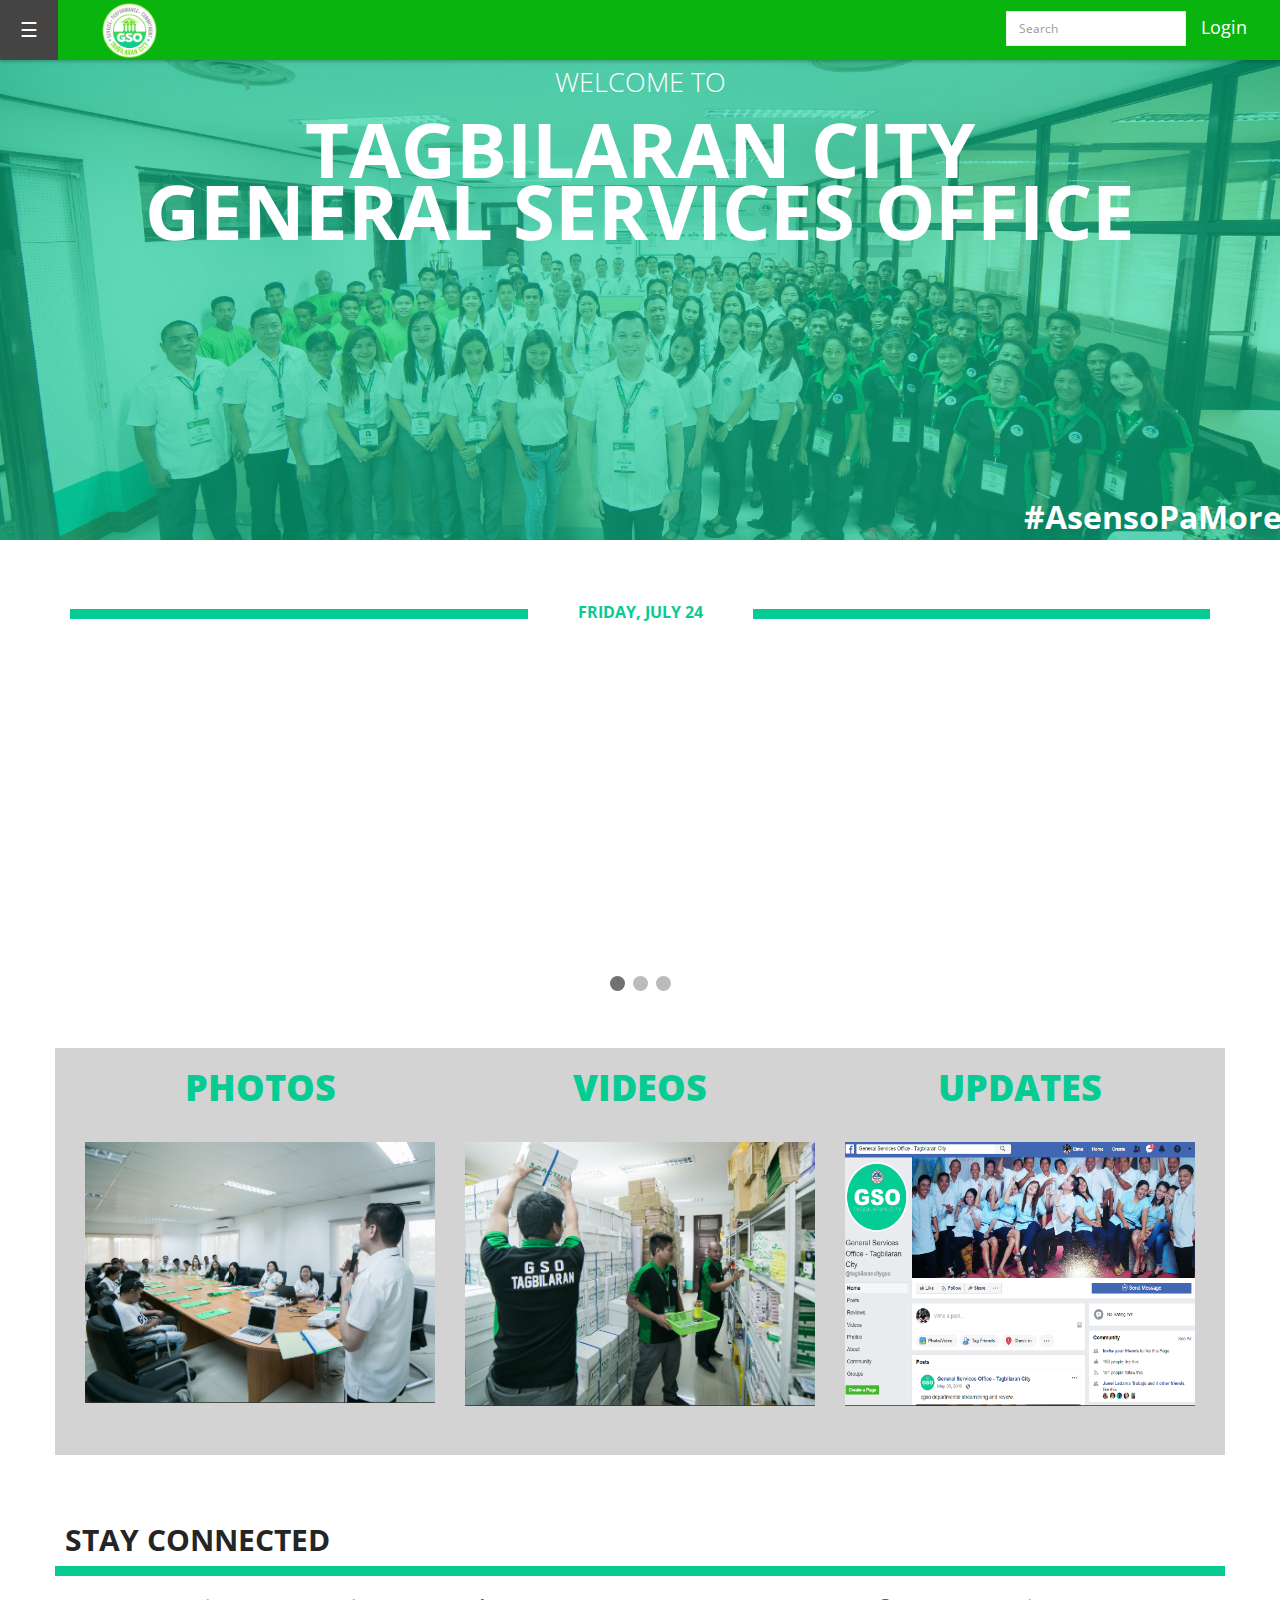
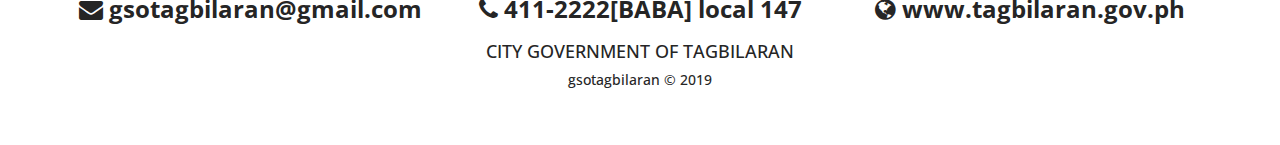
<file: gso-tagbilaran v-1.2/index.html>
<!DOCTYPE html>
<!--[if lt IE 7]>      <html lang="en" class="no-js lt-ie9 lt-ie8 lt-ie7"> <![endif]-->
<!--[if IE 7]>         <html lang="en" class="no-js lt-ie9 lt-ie8"> <![endif]-->
<!--[if IE 8]>         <html lang="en" class="no-js lt-ie9"> <![endif]-->
<!--[if gt IE 8]><!--> <html lang="en" class="no-js"> <!--<![endif]-->
<head>
	<!--Favicon-->
    <link rel="apple-touch-icon" sizes="57x57" href="icon/apple-icon-57x57.png">
	<link rel="apple-touch-icon" sizes="60x60" href="icon/apple-icon-60x60.png">
	<link rel="apple-touch-icon" sizes="72x72" href="icon/apple-icon-72x72.png">
	<link rel="apple-touch-icon" sizes="76x76" href="icon/apple-icon-76x76.png">
	<link rel="apple-touch-icon" sizes="114x114" href="icon/apple-icon-114x114.png">
	<link rel="apple-touch-icon" sizes="120x120" href="icon/apple-icon-120x120.png">
	<link rel="apple-touch-icon" sizes="144x144" href="icon/apple-icon-144x144.png">
	<link rel="apple-touch-icon" sizes="152x152" href="icon/apple-icon-152x152.png">
	<link rel="apple-touch-icon" sizes="180x180" href="icon/apple-icon-180x180.png">
	<link rel="icon" type="image/png" sizes="192x192"  href="icon/android-icon-192x192.png">
	<link rel="icon" type="image/png" sizes="32x32" href="icon/favicon-32x32.png">
	<link rel="icon" type="image/png" sizes="96x96" href="icon/favicon-96x96.png">
	<link rel="icon" type="image/png" sizes="16x16" href="icon/favicon-16x16.png">
	<link rel="manifest" href="icon/manifest.json">
	<meta name="msapplication-TileColor" content="#ffffff">
	<meta name="msapplication-TileImage" content="/ms-icon-144x144.png">
	<meta name="theme-color" content="#ffffff">
	<!--Favicon-->
	<!-- meta character set -->
    <meta charset="utf-8">
	<!-- Always force latest IE rendering engine or request Chrome Frame -->
    <meta http-equiv="X-UA-Compatible" content="IE=edge,chrome=1">
    <title>GSO</title>		
	<!-- Meta Description -->
    <meta name="description" content="Blue One Page Creative HTML5 Template">
    <meta name="keywords" content="one page, single page, onepage, responsive, parallax, creative, business, html5, css3, css3 animation">
    <meta name="author" content="Muhammad Morshed">
	<!-- Mobile Specific Meta -->
    <meta name="viewport" content="width=device-width, initial-scale=1">
	<!-- CSS
	================================================== -->
	<link rel="shortcut icon" href="img/icons/gso.ico">
	<link href='http://fonts.googleapis.com/css?family=Open+Sans:400,300,700' rel='stylesheet' type='text/css'>
	<!-- Fontawesome Icon font -->
    <link rel="stylesheet" href="css/font-awesome.min.css">
	<!-- bootstrap.min -->
    <link rel="stylesheet" href="css/jquery.fancybox.css">
	<!-- bootstrap.min -->
    <link rel="stylesheet" href="css/bootstrap.min.css">
	<!-- bootstrap.min -->
    <link rel="stylesheet" href="css/owl.carousel.css">
	<!-- bootstrap.min -->
    <link rel="stylesheet" href="css/slit-slider.css">
	<!-- bootstrap.min -->
    <link rel="stylesheet" href="css/animate.css">
	<!-- Main Stylesheet -->
    <link rel="stylesheet" href="css/main.css">
	<!-- Modernizer Script for old Browsers -->
	<script src="js/modernizr-2.6.2.min.js"></script>

	<style>
		.loader {
				position: fixed;
				left: 0px;
				top: 0px;
				width: 100%;
				height: 100%;
				z-index: 9999;
				background-color: white;
				background: url('img/alt_preloader.gif') 50% 50% no-repeat rgb(249,249,249);
			}
		.loader img{
			position: relative;
			left: 40%;
			top: 40%;
		}

		* {box-sizing:border-box}

		/* Slideshow container */
		.slideshow-container {
		max-width: 1000px;
		position: relative;
		margin: auto;
		}

		/* Hide the images by default */
		.mySlides {
		display: none;
		}

		/* Next & previous buttons */
		.prev, .next {
		cursor: pointer;
		position: absolute;
		top: 50%;
		width: auto;
		margin-top: -22px;
		padding: 16px;
		color: white;
		font-weight: bold;
		font-size: 18px;
		transition: 5s ease;
		border-radius: 0 3px 3px 0;
		user-select: none;
		}

		/* Position the "next button" to the right */
		.next {
		right: 0;
		border-radius: 3px 0 0 3px;
		}

		/* On hover, add a black background color with a little bit see-through */
		.prev:hover, .next:hover {
		background-color: rgba(0,0,0,0.8);
		}

		/* Caption text */
		.text {
		color: #f2f2f2;
		font-size: 15px;
		padding: 8px 12px;
		position: absolute;
		bottom: 8px;
		width: 100%;
		text-align: center;
		}

		/* Number text (1/3 etc) */
		.numbertext {
		color: #f2f2f2;
		font-size: 12px;
		padding: 8px 12px;
		position: absolute;
		top: 0;
		}

		/* The dots/bullets/indicators */
		.dot {
		cursor: pointer;
		height: 15px;
		width: 15px;
		margin: 0 2px;
		background-color: #bbb;
		border-radius: 50%;
		display: inline-block;
		transition: background-color 0.6s ease;
		}

		.active, .dot:hover {
		background-color: #717171;
		}

		/* Fading animation */
		.fade {
		-webkit-animation-name: fade;
		-webkit-animation-duration: 7s;
		animation-name: fade;
		animation-duration: 7s;
		}

		@-webkit-keyframes fade {
		from {opacity: .4} 
		to {opacity: 1}
		}

		@keyframes fade {
		from {opacity: .4} 
		to {opacity: 1}
		}
	</style>

</head>
<body id="body">
	<div class="logo-holder">	
		<header id="navigation" class="navbar-inverse navbar-fixed-top add-header-width">
			<div id="mySidepanelgso" class="sidepanelgso">
				<div id="glogo" style="position: absolute; top: 1%; left: 10%;">
					<img src="img/gso_logo.png" height="55" width="55">
				</div>
			  	<a href="javascript:void(0)" class="closebtn" onclick="closeNav()">×</a>
				<a href="index.html" class="toggle-menu-bg">HOME</a>
				<a href="https://tagbilaran.gov.ph/mission-vision/" class="toggle-menu-bg">TAGBILARAN CITY MISSION, VISION, GOALS</a>
			  	<a href="organizational.html" class="toggle-menu-bg">ORGANIZATIONAL CHART</a>
			  	<a href="http://gsotagbilaran.com/login#/" class="toggle-menu-bg">E-PROCUREMENT</a>
			  	<a href="divisions.html" class="toggle-menu-bg">CGSO DIVISIONS</a>
			  	<a href="https://tagbilaran.gov.ph/bid-bulletin/" class="toggle-menu-bg">BIDS AND AWARDS COMMITTEE</a>
			  	<a href="contact.html" class="toggle-menu-bg">CONTACTS</a>
			</div>
			<button class="openbtngso" onclick="openNav()">☰</button> 
			<button class="gso-login"><a href="http://gsotagbilaran.com/login#/" style="color:white">Login </a></button>
			<button class="gso-search">
				<input class="form-control form-control-sm mr-3 w-75" type="text" id="myInput"  placeholder="Search"
	    		aria-label="Search" class="glyphicon glyphicon-search">
	    	</button>
			<div class="glogo">
				<img src="img/gso_logo.png" height="55" width="55">
			</div>
       	</header>
	</div>
	<main class="site-content" role="main">
        <!-----------------------------------
        Home Slider
        ==================================== -->
		<section id="home-slider">
            <div id="slider"To hide the logo on page scroll class="sl-slider-wrapper">
				<div class="sl-slider">
					<div class="sl-slide" data-orientation="horizontal" data-slice1-rotation="-25" data-slice2-rotation="-25" data-slice1-scale="2" data-slice2-scale="2">
						<div class="bg-img bg-img-1"></div>
						<img src="img/slider/filter.png" class="greenfilter">
						<div class="slide-caption">
                            <div class="caption-content">
                            	<b class="welcome-color" style="font-weight: 1">WELCOME TO</b>
                                <b><h2 class="animated fadeInDown">TAGBILARAN CITY 
                                <br>GENERAL SERVICES OFFICE</b></h2>
                                <div class="asenso"><b class="respon">#AsensoPaMore</b></div></b>
                            </div>
                        </div>
					</div>
				</div>        
				<nav id="nav-dots" class="nav-dots visible-xs visible-sm hidden-md hidden-lg">
					<span class="nav-dot-current"></span>
					<span></span>
					<span></span>
				</nav>
			</div>
		</section>
		
        <!--
        End Home SliderEnd
        ==================================== -->
			<!-- Service section -->
		<section id="service">
			<div class="container">
				<div class="row">
					<div class="col-md-5 col-sm-6 col-xs-12 text-center wow animated zoomIn">
						<div class="time-bar"> </div>
					</div>
					<div class="col-md-2 col-sm-6 col-xs-12 text-center wow animated zoomIn" data-wow-delay="0.3s">
						<div class="time-center"> <b id="para1"></b> </div>
					</div>
					<div class="col-md-5 col-sm-6 col-xs-12 text-center wow animated zoomIn" data-wow-delay="0.3s">
						<div class="time-bar"> </div>
					</div>
				</div>
			</div>
		</section>

		<script>
			document.getElementById("para1").innerHTML = formatAMPM();
				function formatAMPM() {
					var d = new Date(),
						minutes = d.getMinutes().toString().length == 1 ? '0'+d.getMinutes() : d.getMinutes(),
						hours = d.getHours().toString().length == 1 ? '0'+d.getHours() : d.getHours(),
						ampm = d.getHours() >= 12 ? 'PM' : 'AM',
						months = ['JAN','FEB','MARCH','APRIL','MAY','JUNE','JULY','AUGUST','SEPT.','OCT.','NOV.','DEC.'],
						days = ['SUNDAY','MONDAY','TUESDAY','WEDNESDAY','THURSDAY','FRIDAY','SATURDAY'];
					return days[d.getDay()]+', '+months[d.getMonth()]+' '+d.getDate();
				}
		</script>

		<!-- Slideshow container -->
		<div class="slideshow-container">
			<!-- Full-width images with number and caption text -->
			<div class="mySlides fade">
			<!-- VISION -->
				<div class = "row">
					<div class = "col-md-4" style=" margin-left: 5%; margin-right: 2%; margin-top:5%;">
						<img src = "img/cgso_vision.png" height="100%" width="100%">
					</div>
					<div class="col-md-7 text-center" style="margin-top: 3%">
						<h2>"A highly professionalized and competent department with committed, empowered and results-oriented employees with optimized performance and productivity using highly advanced technology and upgraded systems in the Service of Tagbilaran."</h2>
					</div>
				</div>
				<!-- end of VISION -->
			</div>			
			<div class="mySlides fade">
			<!-- MISSION -->
				<div class = "row">
					<div class = "col-md-4" style="
								margin-left: 5%;
								margin-right: 2%;
								margin-top:5%;
								">
								<img src = "img/cgso_mission.png" height="100%" width="100%">
							</div>
							<div class="col-md-7 text-center" style="margin-top: 3%">
								<h2>"City General Services Office where service is our passion and performance is our commitment."</h2>
							</div>
						</div>
				<!-- end of MISSION -->
				</div>
			
				<div class="mySlides fade">
				<!-- GOALS -->
						<div class = "row">
							<div class = "col-md-4" style="
								margin-left: 5%;
								margin-right: 2%;
								margin-top:5%;
								">
								<img src = "img/cgso_goals.png" height="100%" width="100%">
							</div>
							<div class="col-md-7" style="margin-top: 3%">
								<h2>
									<ul>
									 	<li>Provision of quality administrative service</li>
									 	<li>Prompt and timely supply management and procurement support</li>
									 	<li> Efficient motor pool and transportation assistance</li>
									 	<li>Update property, inventory and asset management</li>
									</ul>
								</h2>
							</div>
						</div>
				<!-- end of GOALS -->
				</div>
			
				<!-- Next and previous buttons -->
				<a class="prev" onclick="plusSlides(-1)">&#10094;</a>
				<a class="next" onclick="plusSlides(1)">&#10095;</a>
			</div>
			<br>				
			<!-- The dots/circles -->
			<div style="text-align:center">
				<span class="dot" onclick="currentSlide(1)"></span> 
				<span class="dot" onclick="currentSlide(2)"></span> 
				<span class="dot" onclick="currentSlide(3)"></span> 
			</div>
			<!-- Slideshow end -->

			<!-- Photos, Videos, and Updates -->
			<div class="container text-center" style="background-color: lightgrey; margin-top: 4%;">
				<div class="row" style="margin-bottom: 4%">
					<dv class="col-md-12">
						<div class="col-md-4">
							<h1 style="color: #06CB93; font-weight: 900;">PHOTOS</h1><br>
							<div class="portfolio-item">
								<a href="albums.html">
									<img src="img/albums/conference3.jpg" class="img-fluid">
								</a>
								<figcaption class="mask">
									<h3>Photos</h3>
									<p>Capture the best CGSO memories to this album. </p>
								</figcaption>
							</div>
						</div>
						<div class="col-md-4">
							<h1 style="color: #06CB93; font-weight: 900;">VIDEOS</h1><br>
							<div class="portfolio-item">
								<a href="https://www.facebook.com/tagbilarancitygso/videos/273165286554316/">
									<img src="img/albums/stock-room2.jpg" class="img-fluid">
								</a>
								<figcaption class="mask">
									<h3>Videos</h3>
									<p>Stay tuned to our CGSO youtube channel for more video updates. </p>
								</figcaption>
							</div>
						</div>
						<div class="col-md-4">
							<h1 style="color: #06CB93; font-weight: 900;">UPDATES</h1><br>
							<div class="portfolio-item">
								<a href="https://www.facebook.com/citymediabureau/">
										<img src="img/albums/fb2.png" class="img-fluid2">
								</a>
								<figcaption class="mask">
									<h3>Updates</h3>
									<p>Please follow our CGSO Facebook page for more updates. </p>
								</figcaption>
							</div>
						</div>
					</div>
				</div>
			</div>
			<!-- End -->
			<br><br>
			<footer>
				<div class="container">
					<div class="row">
						<h2><b style="margin-left: 10px;">STAY CONNECTED</b></h2>
						<div class="activity-line"></div>
						<div class="col-md-4 text-center">
							<h3><i class="fa fa-envelope"></i> <strong>gsotagbilaran@gmail.com</strong></h3>
						</div>
						<div class="col-md-4 text-center">
							<h3><i class="fa fa-phone"></i> <strong>411-2222[BABA] local 147</strong></h3>
						</div>
						<div class="col-md-4 text-center">
							<h3><i class="fa fa-globe"></i> <strong>www.tagbilaran.gov.ph</strong></h3>
						</div>
					</div>
					<div class="row">
						<div class="col-md-12">
							<h4 style="text-align:center">CITY GOVERNMENT OF TAGBILARAN</h4>
							<h5 style="text-align:center">gsotagbilaran © 2019</h5>
						</div>
					</div>
				</div>
			</footer>
			<br><br>
			
		</main>
		
		<!-- Essential jQuery Plugins
		================================================== -->
		<!-- Main jQuery -->
        <script src="js/jquery-1.11.1.min.js"></script>
		<!-- Twitter Bootstrap -->
        <script src="js/bootstrap.min.js"></script>
		<!-- Single Page Nav -->
        <!-- <script src="js/jquery.singlePageNav.min.js"></script> -->
		<!-- jquery.fancybox.pack -->
        <script src="js/jquery.fancybox.pack.js"></script>
        <!-- jquery easing -->
        <script src="js/jquery.easing.min.js"></script>
        <!-- Fullscreen slider -->
        <script src="js/jquery.slitslider.js"></script>
        <script src="js/jquery.ba-cond.min.js"></script>
		<!-- onscroll animation -->
        <script src="js/wow.min.js"></script>
		<!-- Custom Functions -->
        <script src="js/main.js"></script>

		<script>
			//Preloader
			window.onload = function(){
			// loader on page load 
			$('.loader').fadeOut();
			}	
			function openNav() {
				document.getElementById("mySidepanelgso").style.width = "250px";
			}

			function closeNav() {
				 document.getElementById("mySidepanelgso").style.width = "0";
			}
			
			var slideIndex = 0;
			showSlides();

			function showSlides() {
			var i;
			var slides = document.getElementsByClassName("mySlides");
			var dots = document.getElementsByClassName("dot");
			for (i = 0; i < slides.length; i++) {
				slides[i].style.display = "none";  
			}
			slideIndex++;
			if (slideIndex > slides.length) {slideIndex = 1}    
			for (i = 0; i < dots.length; i++) {
				dots[i].className = dots[i].className.replace(" active", "");
			}
			slides[slideIndex-1].style.display = "block";  
			dots[slideIndex-1].className += " active";
			setTimeout(showSlides, 7000);
			}	


			//listener for enter key
			$("#myInput").focus(function() {
				$(this).data("hasfocus", true);
			});

			$("#myInput").blur(function() {
				$(this).data("hasfocus", false);
			});

			$(document.body).keyup(function(ev) {
				// 13 is ENTER
				if (ev.which === 13 && $("#myInput").data("hasfocus")) {
					findInPage(document.getElementById("myInput").value);
				}
			});			

			//function to find text in page
			var n = 0;
			function findInPage(str) {
				var txt, i, found;
				if (str == "") {
					return false; 
				}
				// Find next occurance of the given string on the page, wrap around to the
				// start of the page if necessary.
				if (window.find) {
					// Look for match starting at the current point. If not found, rewind
					// back to the first match.
					if (!window.find(str)) {
						while (window.find(str, false, true)) {
							n++;
						}
					} else {
						n++;
					}
					// If not found in either direction, give message.
					if (n == 0) {
						alert("Not found.");
					}
				} else if (window.document.body.createTextRange) {
					txt = window.document.body.createTextRange();
					// Find the nth match from the top of the page.
					found = true;
					i = 0;
					while (found === true && i <= n) {
						found = txt.findText(str);
						if (found) {
							txt.moveStart("character", 1);
							txt.moveEnd("textedit");
						}
						i += 1;
					}
					// If found, mark it and scroll it into view.
					if (found) {
						txt.moveStart("character", -1);
						txt.findText(str);
						txt.select();
						txt.scrollIntoView();
						n++;
					} else {
						// Otherwise, start over at the top of the page and find first match.
						if (n > 0) {
							n = 0;
							findInPage(str);
						}
						// Not found anywhere, give message. else
						alert("Not found.");
					}
				}
				return false;
			}

		</script>
    </body>
</html>
</file>
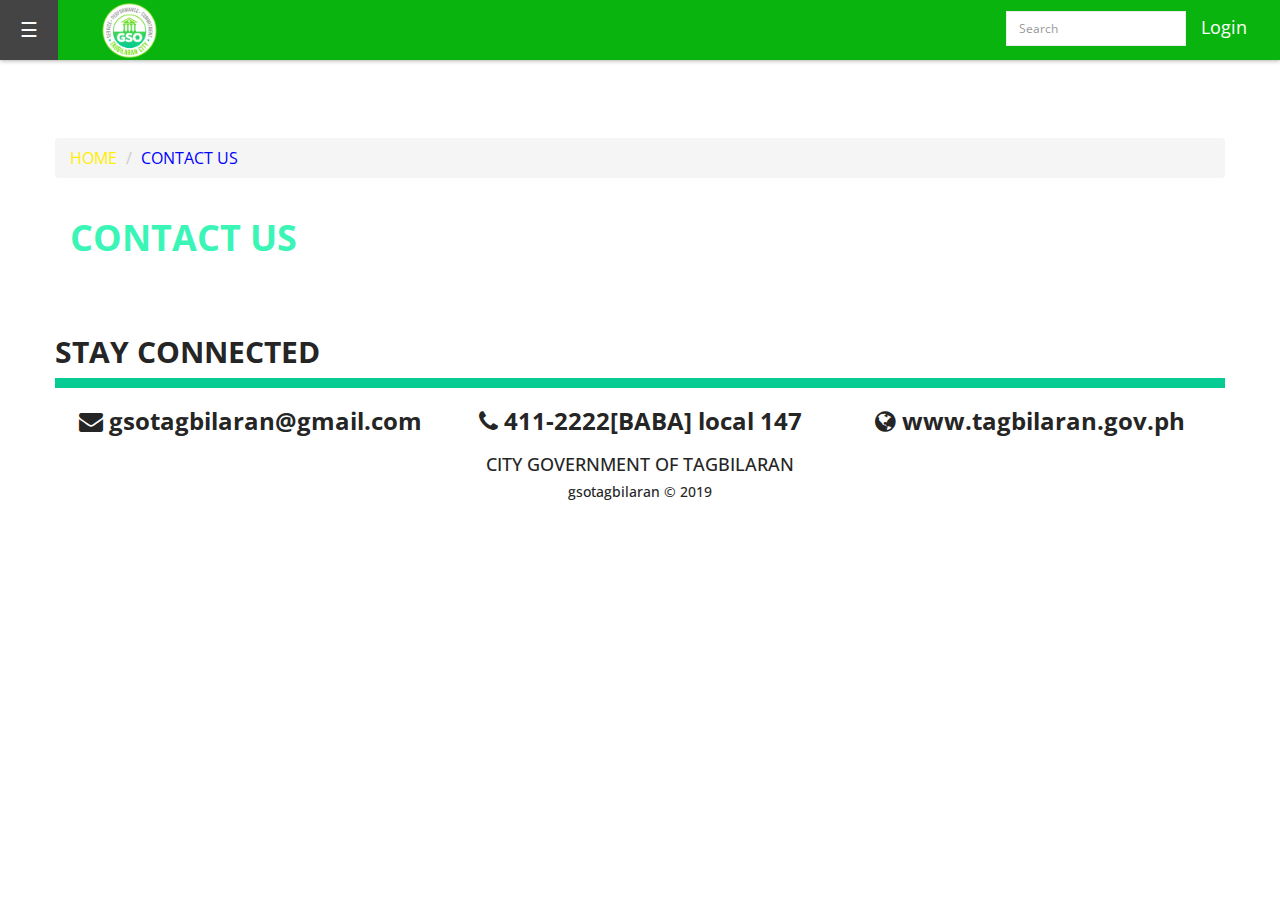
<file: gso-tagbilaran v-1.2/contact.html>
<!DOCTYPE html>
<!--[if lt IE 7]>      <html lang="en" class="no-js lt-ie9 lt-ie8 lt-ie7"> <![endif]-->
<!--[if IE 7]>         <html lang="en" class="no-js lt-ie9 lt-ie8"> <![endif]-->
<!--[if IE 8]>         <html lang="en" class="no-js lt-ie9"> <![endif]-->
<!--[if gt IE 8]><!--> <html lang="en" class="no-js"> <!--<![endif]-->
    <head>
    	<!--Favicon-->
	    <link rel="apple-touch-icon" sizes="57x57" href="icon/apple-icon-57x57.png">
		<link rel="apple-touch-icon" sizes="60x60" href="icon/apple-icon-60x60.png">
		<link rel="apple-touch-icon" sizes="72x72" href="icon/apple-icon-72x72.png">
		<link rel="apple-touch-icon" sizes="76x76" href="icon/apple-icon-76x76.png">
		<link rel="apple-touch-icon" sizes="114x114" href="icon/apple-icon-114x114.png">
		<link rel="apple-touch-icon" sizes="120x120" href="icon/apple-icon-120x120.png">
		<link rel="apple-touch-icon" sizes="144x144" href="icon/apple-icon-144x144.png">
		<link rel="apple-touch-icon" sizes="152x152" href="icon/apple-icon-152x152.png">
		<link rel="apple-touch-icon" sizes="180x180" href="icon/apple-icon-180x180.png">
		<link rel="icon" type="image/png" sizes="192x192"  href="icon/android-icon-192x192.png">
		<link rel="icon" type="image/png" sizes="32x32" href="icon/favicon-32x32.png">
		<link rel="icon" type="image/png" sizes="96x96" href="icon/favicon-96x96.png">
		<link rel="icon" type="image/png" sizes="16x16" href="icon/favicon-16x16.png">
		<link rel="manifest" href="icon/manifest.json">
		<meta name="msapplication-TileColor" content="#ffffff">
		<meta name="msapplication-TileImage" content="/ms-icon-144x144.png">
		<meta name="theme-color" content="#ffffff">
		<!--Favicon-->
    	<!-- meta character set -->
        <meta charset="utf-8">
		<!-- Always force latest IE rendering engine or request Chrome Frame -->
        <meta http-equiv="X-UA-Compatible" content="IE=edge,chrome=1">
        <title>GSO</title>		
		<!-- Meta Description -->
        <meta name="description" content="Blue One Page Creative HTML5 Template">
        <meta name="keywords" content="one page, single page, onepage, responsive, parallax, creative, business, html5, css3, css3 animation">
        <meta name="author" content="Muhammad Morshed">
		<!-- Mobile Specific Meta -->
        <meta name="viewport" content="width=device-width, initial-scale=1">
		<!-- CSS
		================================================== -->
		<link rel="shortcut icon" href="img/icons/gso.ico">
		<link href='http://fonts.googleapis.com/css?family=Open+Sans:400,300,700' rel='stylesheet' type='text/css'>
		<!-- Fontawesome Icon font -->
        <link rel="stylesheet" href="css/font-awesome.min.css">
		<!-- bootstrap.min -->
        <link rel="stylesheet" href="css/jquery.fancybox.css">
		<!-- bootstrap.min -->
        <link rel="stylesheet" href="css/bootstrap.min.css">
		<!-- bootstrap.min -->
        <link rel="stylesheet" href="css/owl.carousel.css">
		<!-- bootstrap.min -->
        <link rel="stylesheet" href="css/slit-slider.css">
		<!-- bootstrap.min -->
        <link rel="stylesheet" href="css/animate.css">
		<!-- Main Stylesheet -->
        <link rel="stylesheet" href="css/main.css">
		<!-- Modernizer Script for old Browsers -->
        <script src="js/modernizr-2.6.2.min.js"></script>

    </head>
	<body id="body">
	<div class="logo-holder">	
		<header id="navigation" class="navbar-inverse navbar-fixed-top add-header-width">
			<div id="mySidepanelgso" class="sidepanelgso">
				<div id="glogo" style="position: absolute; top: 1%; left: 10%;">
					<img src="img/gso_logo.png" height="55" width="55">
				</div>
			  	<a href="javascript:void(0)" class="closebtn" onclick="closeNav()">×</a>
				<a href="index.html" class="toggle-menu-bg">HOME</a>
				<a href="https://tagbilaran.gov.ph/mission-vision/" class="toggle-menu-bg">TAGBILARAN CITY MISSION, VISION, GOALS</a>
			  	<a href="organizational.html" class="toggle-menu-bg">ORGANIZATIONAL CHART</a>
			  	<a href="http://gsotagbilaran.com/login#/" class="toggle-menu-bg">E-PROCUREMENT</a>
			  	<a href="divisions.html" class="toggle-menu-bg">CGSO DIVISIONS</a>
			  	<a href="https://tagbilaran.gov.ph/bid-bulletin/" class="toggle-menu-bg">BIDS AND AWARDS COMMITTEE</a>
			  	<a href="contact.html" class="toggle-menu-bg">CONTACTS</a>
			</div>
			<button class="openbtngso" onclick="openNav()">☰</button> 
			<button class="gso-login"><a href="http://gsotagbilaran.com/login#/" style="color:white">Login </a></button>
			<button class="gso-search">
				<input class="form-control form-control-sm mr-3 w-75" type="text" id="myInput"  placeholder="Search"
	    		aria-label="Search" class="glyphicon glyphicon-search">
	    	</button>
			<div class="glogo">
				<img src="img/gso_logo.png" height="55" width="55">
			</div>
       	</header>
	</div>
		<main class="site-content" role="main">

			<!-- GSO section -->	
			<section id="GSO">
				<div class="container" style="margin-top: 7%">
					<br><br>
					<div class="row">
						<nav aria-label="breadcrumb">
							<ol class="breadcrumb">
								<li class="breadcrumb-item"><a href="index.html">HOME</a></li>
								<li class="breadcrumb-item active" aria-current="page"style="color:blue" >CONTACT US</li>
							</ol>
						</nav>
						<div class="col-md-12 col-sm-12 col-xs-12">
                            <h1 style="color:#3bf5b7"><strong>CONTACT US</strong></h1>
						</div>
					</div>
				</div>
			</section>
			<br/><br/>
			<footer>
				<div class="container">
					<div class="row">
						<h2><b>STAY CONNECTED</b></h2>
						<div class="activity-line"></div>
						<div class="col-md-4 text-center">
							<h3><i class="fa fa-envelope"></i> <strong>gsotagbilaran@gmail.com</strong></h3>
						</div>
						<div class="col-md-4 text-center">
							<h3><i class="fa fa-phone"></i> <strong>411-2222[BABA] local 147</strong></h3>
						</div>
						<div class="col-md-4 text-center">
							<h3><i class="fa fa-globe"></i> <strong>www.tagbilaran.gov.ph</strong></h3>
						</div>
					</div>
					<div class="row">
						<div class="col-md-12">
							<h4 style="text-align:center">CITY GOVERNMENT OF TAGBILARAN</h4>
							<h5 style="text-align:center">gsotagbilaran © 2019</h5>
						</div>
					</div>
				</div>
			</footer>
			<br><br>
		</main>
		
		<!-- Essential jQuery Plugins
		================================================== -->
		<!-- Main jQuery -->
        <script src="js/jquery-1.11.1.min.js"></script>
		<!-- Twitter Bootstrap -->
        <script src="js/bootstrap.min.js"></script>
		<!-- Single Page Nav -->
        <!-- <script src="js/jquery.singlePageNav.min.js"></script> -->
		<!-- jquery.fancybox.pack -->
        <script src="js/jquery.fancybox.pack.js"></script>
		<!-- Google Map API -->
		<script src="http://maps.google.com/maps/api/js?sensor=false"></script>
		<!-- Owl Carousel -->
        <script src="js/owl.carousel.min.js"></script>
        <!-- jquery easing -->
        <script src="js/jquery.easing.min.js"></script>
        <!-- Fullscreen slider -->
        <script src="js/jquery.slitslider.js"></script>
        <script src="js/jquery.ba-cond.min.js"></script>
		<!-- onscroll animation -->
        <script src="js/wow.min.js"></script>
		<!-- Custom Functions -->
        <script src="js/main.js"></script>

		<script>
			//Preloader
			window.onload = function(){
			// loader on page load 
			$('.loader').fadeOut();
			}	
			function openNav() {
				document.getElementById("mySidepanelgso").style.width = "250px";
			}

			function closeNav() {
				 document.getElementById("mySidepanelgso").style.width = "0";
			}
			
			var slideIndex = 0;
			showSlides();

			function showSlides() {
			var i;
			var slides = document.getElementsByClassName("mySlides");
			var dots = document.getElementsByClassName("dot");
			for (i = 0; i < slides.length; i++) {
				slides[i].style.display = "none";  
			}
			slideIndex++;
			if (slideIndex > slides.length) {slideIndex = 1}    
			for (i = 0; i < dots.length; i++) {
				dots[i].className = dots[i].className.replace(" active", "");
			}
			slides[slideIndex-1].style.display = "block";  
			dots[slideIndex-1].className += " active";
			setTimeout(showSlides, 2000);
			}	


			function myFunction() {
			    var input, filter, ul, li, a, i, txtValue;
			    input = document.getElementById("myInput");
			    filter = input.value.toUpperCase();
			    ul = document.getElementById("myUL");
			    li = ul.getElementsByTagName("li");
			    for (i = 0; i < li.length; i++) {
			        a = li[i].getElementsByTagName("a")[0];
			        txtValue = a.textContent || a.innerText;
			        if (txtValue.toUpperCase().indexOf(filter) > -1) {
			            li[i].style.display = "";
			        } else {
			            li[i].style.display = "none";
			        }
			    }
			}		
		</script>
    </body>
</html>
</file>
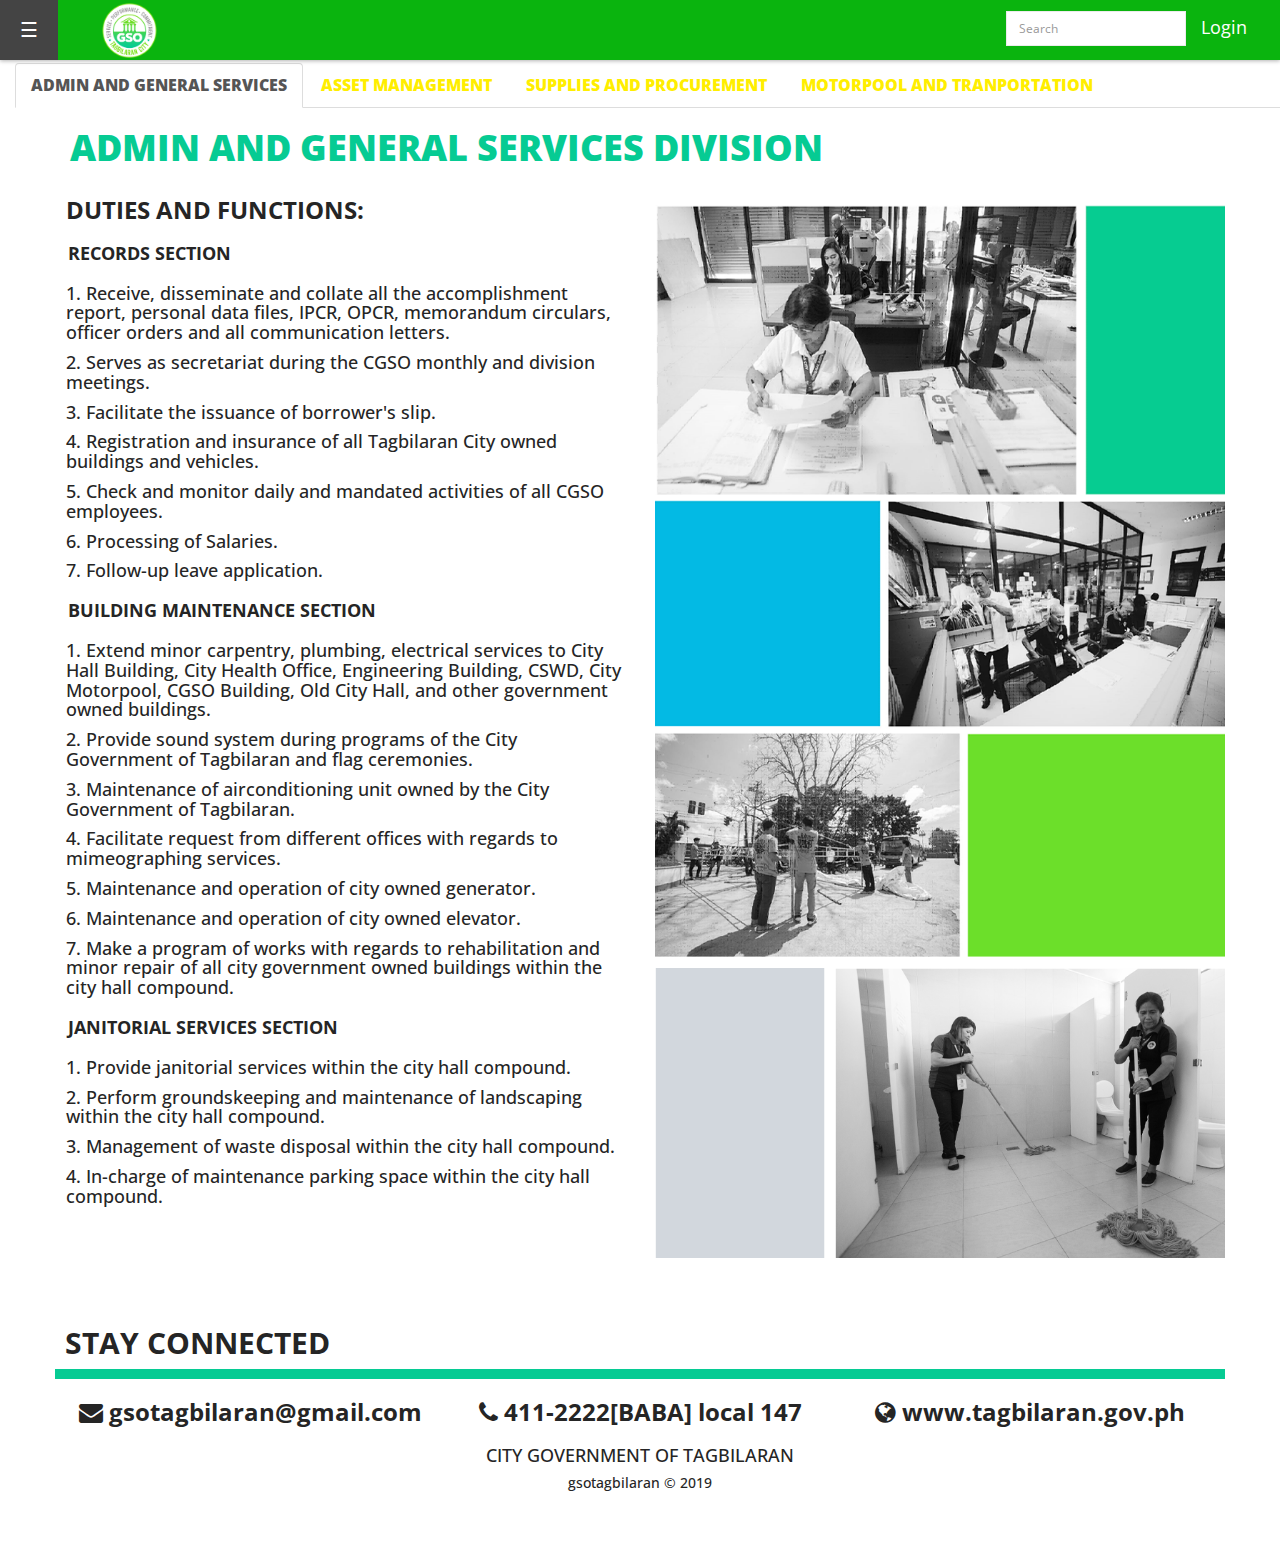
<file: gso-tagbilaran v-1.2/divisions.html>
<!DOCTYPE html>
<!--[if lt IE 7]>      <html lang="en" class="no-js lt-ie9 lt-ie8 lt-ie7"> <![endif]-->
<!--[if IE 7]>         <html lang="en" class="no-js lt-ie9 lt-ie8"> <![endif]-->
<!--[if IE 8]>         <html lang="en" class="no-js lt-ie9"> <![endif]-->
<!--[if gt IE 8]><!-->
<html lang="en" class="no-js">
<!--<![endif]-->

<head>
	<!--Favicon-->
	<link rel="apple-touch-icon" sizes="57x57" href="icon/apple-icon-57x57.png">
	<link rel="apple-touch-icon" sizes="60x60" href="icon/apple-icon-60x60.png">
	<link rel="apple-touch-icon" sizes="72x72" href="icon/apple-icon-72x72.png">
	<link rel="apple-touch-icon" sizes="76x76" href="icon/apple-icon-76x76.png">
	<link rel="apple-touch-icon" sizes="114x114" href="icon/apple-icon-114x114.png">
	<link rel="apple-touch-icon" sizes="120x120" href="icon/apple-icon-120x120.png">
	<link rel="apple-touch-icon" sizes="144x144" href="icon/apple-icon-144x144.png">
	<link rel="apple-touch-icon" sizes="152x152" href="icon/apple-icon-152x152.png">
	<link rel="apple-touch-icon" sizes="180x180" href="icon/apple-icon-180x180.png">
	<link rel="icon" type="image/png" sizes="192x192" href="icon/android-icon-192x192.png">
	<link rel="icon" type="image/png" sizes="32x32" href="icon/favicon-32x32.png">
	<link rel="icon" type="image/png" sizes="96x96" href="icon/favicon-96x96.png">
	<link rel="icon" type="image/png" sizes="16x16" href="icon/favicon-16x16.png">
	<link rel="manifest" href="icon/manifest.json">
	<meta name="msapplication-TileColor" content="#ffffff">
	<meta name="msapplication-TileImage" content="/ms-icon-144x144.png">
	<meta name="theme-color" content="#ffffff">
	<!--Favicon-->
	<!-- meta character set -->
	<meta charset="utf-8">
	<!-- Always force latest IE rendering engine or request Chrome Frame -->
	<meta http-equiv="X-UA-Compatible" content="IE=edge,chrome=1">
	<title>GSO</title>
	<!-- Meta Description -->
	<meta name="description" content="Blue One Page Creative HTML5 Template">
	<meta name="keywords"
		content="one page, single page, onepage, responsive, parallax, creative, business, html5, css3, css3 animation">
	<meta name="author" content="Muhammad Morshed">
	<!-- Mobile Specific Meta -->
	<meta name="viewport" content="width=device-width, initial-scale=1">
	<!-- CSS
		================================================== -->
	<link rel="shortcut icon" href="img/icons/gso.ico">
	<link href='http://fonts.googleapis.com/css?family=Open+Sans:400,300,700' rel='stylesheet' type='text/css'>
	<!-- Fontawesome Icon font -->
	<link rel="stylesheet" href="css/font-awesome.min.css">
	<!-- bootstrap.min -->
	<link rel="stylesheet" href="css/jquery.fancybox.css">
	<!-- bootstrap.min -->
	<link rel="stylesheet" href="css/bootstrap.min.css">
	<!-- bootstrap.min -->
	<link rel="stylesheet" href="css/owl.carousel.css">
	<!-- bootstrap.min -->
	<link rel="stylesheet" href="css/slit-slider.css">
	<!-- bootstrap.min -->
	<link rel="stylesheet" href="css/animate.css">
	<!-- Main Stylesheet -->
	<link rel="stylesheet" href="css/main.css">
	<!-- Modernizer Script for old Browsers -->
	<script src="js/modernizr-2.6.2.min.js"></script>
	<!-- Preloader CSS -->
	<style>
		.loader {
				position: fixed;
				left: 0px;
				top: 0px;
				width: 100%;
				height: 100%;
				z-index: 9999;
				background-color: white;
				background: url('img/alt_preloader.gif') 50% 50% no-repeat rgb(249,249,249);
			}
		.loader img{
			position: relative;
			left: 40%;
			top: 40%;
		}
	</style>

    </head>
	<body id="body">
		<div class="logo-holder">	
			<header id="navigation" class="navbar-inverse navbar-fixed-top add-header-width">
			<div id="mySidepanelgso" class="sidepanelgso">
				<div id="glogo" style="position: absolute; top: 1%; left: 10%;">
					<img src="img/gso_logo.png" height="55" width="55">
				</div>
			  	<a href="javascript:void(0)" class="closebtn" onclick="closeNav()">×</a>
				<a href="index.html" class="toggle-menu-bg">HOME</a>
				<a href="https://tagbilaran.gov.ph/mission-vision/" class="toggle-menu-bg">TAGBILARAN CITY MISSION, VISION, GOALS</a>
			  	<a href="organizational.html" class="toggle-menu-bg">ORGANIZATIONAL CHART</a>
			  	<a href="http://gsotagbilaran.com/login#/" class="toggle-menu-bg">E-PROCUREMENT</a>
			  	<a href="divisions.html" class="toggle-menu-bg">CGSO DIVISIONS</a>
			  	<a href="https://tagbilaran.gov.ph/bid-bulletin/" class="toggle-menu-bg">BIDS AND AWARDS COMMITTEE</a>
			  	<a href="contact.html" class="toggle-menu-bg">CONTACTS</a>
			</div>
			<button class="openbtngso" onclick="openNav()">☰</button> 
			<button class="gso-login"><a href="http://gsotagbilaran.com/login#/" style="color:white">Login </a></button>
			<button class="gso-search">
				<input class="form-control form-control-sm mr-3 w-75" type="text" id="myInput"  placeholder="Search"
	    		aria-label="Search" class="glyphicon glyphicon-search">
	    	</button>
			<div class="glogo">
				<img src="img/gso_logo.png" height="55" width="55">
			</div>
       	</header>
	</div>
	<h2>DIVISIONS</h2>
  <ul class="nav nav-tabs div-title">
    <li class="active"><a data-toggle="tab" href="#home">ADMIN AND GENERAL SERVICES</a></li>
    <li><a data-toggle="tab" href="#menu1">ASSET MANAGEMENT</a></li>
    <li><a data-toggle="tab" href="#menu2">SUPPLIES AND PROCUREMENT</a></li>
    <li><a data-toggle="tab" href="#menu3">MOTORPOOL AND TRANPORTATION</a></li>
  </ul>

  <div class="tab-content">
    <div id="home" class="tab-pane fade in active">

<!-- ADMIN AND GENERAL SERVICES SECTION -->
<section id="admin_gso">
		<div class="container">
			<div class="row">
				<h1 class="div-title">ADMIN AND GENERAL SERVICES DIVISION</h1>
				<div class="row">
					<h3><strong class="div-title1">DUTIES AND FUNCTIONS:</strong></h3>
					<div class="col-md-6 col-sm-6 col-xs-12">
						<div class="row">
							<h4><strong class="div-title2">RECORDS SECTION</strong></h4>
						</div>
						<div class="row">
							<div class="col-md-12">
								<div class="div-title-contents">
									<h4>1. Receive, disseminate and collate all the accomplishment report, personal data files, IPCR, OPCR, memorandum circulars, officer orders and all communication letters.</h4>
									<h4>2. Serves as secretariat during the CGSO monthly and division meetings.</h4>
									<h4>3. Facilitate the issuance of borrower's slip.</h4>
									<h4>4. Registration and insurance of all Tagbilaran City owned buildings and vehicles.</h4>
									<h4>5. Check and monitor daily and mandated activities of all CGSO employees.</h4>
									<h4>6. Processing of Salaries.</h4>
									<h4>7. Follow-up leave application.</h4>
								</div>
							</div>
						</div>
						<div class="row">
							<h4><strong class="div-title2">BUILDING MAINTENANCE SECTION</strong></h4>
						</div>
						<div class="row">
							<div class="col-md-12">
								<div class="div-title-contents">
									<h4>1. Extend minor carpentry, plumbing, electrical services to City Hall Building, City Health Office, Engineering Building, CSWD, City Motorpool, CGSO Building, Old City Hall, and other government owned buildings.</h4>
									<h4>2. Provide sound system during programs of the City Government of Tagbilaran and flag ceremonies.</h4>
									<h4>3. Maintenance of airconditioning unit owned by the City Government of Tagbilaran.</h4>
									<h4>4. Facilitate request from different offices with regards to mimeographing services.</h4>
									<h4>5. Maintenance and operation of city owned generator.</h4>
									<h4>6. Maintenance and operation of city owned elevator.</h4>
									<h4>7. Make a program of works with regards to rehabilitation and minor repair of all city government owned buildings within the city hall compound.</h4>
								</div>
							</div>
						</div>
						<div class="row">
							<h4><strong class="div-title2">JANITORIAL SERVICES SECTION</strong></h4>
						</div>
						<div class="row">
							<div class="col-md-12">
								<div class="div-title-contents">
									<h4>1. Provide janitorial services within the city hall compound.</h4>
									<h4>2. Perform groundskeeping and maintenance of landscaping within the city hall compound.</h4>
									<h4>3. Management of waste disposal within the city hall compound.</h4>
									<h4>4. In-charge of maintenance parking space within the city hall compound.</h4>
								</div>
							</div>
						</div>
						<br>
					</div>
					<div class="col-md-6 col-sm-6 col-xs-12">
						<img src="img/divisions/admin_gso.png" height="100%" width="100%" style="margin-top: -5%">
					</div>
				</div>
			</div>
		</div>
	</section>
	<!-- end of ADMIN AND GENERAL SERVICES section -->

	</div>
	
    <div id="menu1" class="tab-pane fade">
      <!-- ASSET MANAGEMENT SECTION -->
	<section id="asset_management">
			<div class="container">
				<div class="row">
					<h1 class="div-title">ASSET MANAGEMENT DIVISION</h1>
					<div class="row">
						<h3><strong class="div-title1">DUTIES AND FUNCTIONS:</strong></h3>
						<div class="col-md-6 col-sm-6 col-xs-12">
							<div class="row">
								<h4><strong class="div-title2">INVENTORY SECTION</strong></h4>
							</div>
							<div class="row">
								<div class="col-md-12">
									<div class="div-title-contents">
										<h4>1. Tagging of property sticker and barcode to every property or equipment.</h4>
										<h4>2. Conduct periodic physical inventory of government vehicle and equipment.</h4>
										<h4>3. Prepare inventory report semi-annually.</h4>
										<h4>4. Update asset registry.</h4>
										<h4>5. Assigning spaces and buildings for government offices.</h4>
									</div>
								</div>
							</div>
							<div class="row">
								<h4><strong class="div-title2">DISPOSAL SECTION</strong></h4>
							</div>
							<div class="row">
								<div class="col-md-12">
									<div class="div-title-contents">
										<h4>1. Facilitates the processing of unserviceable items.</h4>
										<h4>2. Prepare inventory inspection report of unserviceable property (IRRUP).</h4>
										<h4>3. Submit report to the disposal committee of all unserviceable equipment for appraisal.</h4>
										<h4>4. Facilitates the necessary procedures for bidding of unserviceable items.</h4>
										<h4>5. Submit IRRUP to COA for signatures.</h4>
										<h4>6. Submit approved IRRUP to inventory and record section for filing.</h4>
									</div>
								</div>
							</div>
							<div class="row">
								<h4><strong class="div-title2">RECORDS SECTION</strong></h4>
							</div>
							<div class="row">
								<div class="col-md-12">
									<div class="div-title-contents">
										<h4>1. Submit and facilitates annual inventory report to the following offices: COA, CMO, and CAO.</h4>
										<h4>2. File and organize official records of all properties of City Government, Equipment and plant assets, ledger cards and real property cards.</h4>
										<h4>3. Serves as the center of communication.</h4>
										<h4>4. Facilitates payment of monthly electric and water bills.</h4>
										<h4>5. Facilitates the signing and distribution of copies of ARE, PRS, ICS, and IRRUP.</h4>
										<h4>6. Coordinates and reconcile plant asset records from the Accounting Office and City Assessor's Office.</h4>
										<h4>7. Facilitates the request of all certified true copies and original titles of all city owned land from register of deeds.</h4>
										<h4>8. Facilitates all donated and unsufruct properties.</h4>
										<h4>9. Reconcile and updates renewal of PAR.</h4>
										<h4>10. Encode all detailed information of each PAR and ICS for every accountable officers and employees.</h4>
									</div>
								</div>
							</div>
							<br>
						</div>
						<div class="col-md-6 col-sm-6 col-xs-12">
							<img src="img/divisions/asset_management.png" height="100%" width="100%" style="margin-top: -5%">
						</div>
					</div>
				</div>
			</div>
		</section>
		<!-- end of ASSET MANAGEMENT section -->
    </div>
    <div id="menu2" class="tab-pane fade">
		<!-- SUPPLIES AND PROCUREMENT DIVISION -->
	<section id="supplies_procurement">
			<div class="container">
				<div class="row">
					<h1 class="div-title">SUPPLIES AND PROCUREMENT DIVISION</h1>
					<div class="row">
						<h3><strong class="div-title1">DUTIES AND FUNCTIONS:</strong></h3>
						<div class="col-md-6 col-sm-6 col-xs-12">
							<div class="row">
								<h4><strong class="div-title2">PROCUREMENT SECTION</strong></h4>
							</div>
							<div class="row">
								<div class="col-md-12">
									<div class="div-title-contents">
										<h4>1. Create a database containing cost price analysis of the needed supplies.</h4>
										<h4>2. Consolidation of all Purchase Requests from different departments and sections.</h4>
										<h4>3. Canvass and monitor prices of all supplies and verify PPMP.</h4>
										<h4>4. Facilitate all purchase request to ensure that all documents are completely signed by concerned offices/personnel.</h4>
									</div>
								</div>
							</div>
							<div class="row">
								<h4><strong class="div-title2">SUPPLIES SECTION</strong></h4>
							</div>
							<div class="row">
								<div class="col-md-12">
									<div class="div-title-contents">
										<h4>1. Consolidate the following papers for transmittal (COA), BAC resolution, Omnibus, Mayor's Permit, PHILGEPS, ITR, PR, RFQ, Activity Design, Sample pictures, etc. (2 copies each)</h4>
										<h4>2. Inspection of actual existence of delivery of supplies and materials as indicated in the purchase order.</h4>
										<h4>3. Utilization and distribution of supplies.</h4>
										<h4>4. Check and verify the requisition issue slip (RIS) for request of supplies and materials carries in stock at the CGSO Bodega.</h4>
										<h4>5. Preparation of waste report.</h4>
										<h4>6. Facilitate the issuance of sorting materials, office supplies and other materials and check the acknowledgement receipt for issuance and release to recepients.</h4>
										<h4>7. Ensure and orderly and well arranged.</h4>
									</div>
								</div>
							</div>
							<div class="row">
								<h4><strong class="div-title2">PAYMENT SECTION</strong></h4>
							</div>
							<div class="row">
								<div class="col-md-12">
									<div class="div-title-contents">
										<h4>1. Process all payments.</h4>
										<h4>2. Liquidation of cash advances.</h4>
										<h4>3. Consolidation of PPMP.</h4>
										<h4>4. Preparation of CGSO Budget.</h4>
									</div>
								</div>
							</div>
							<br>
						</div>
						<div class="col-md-6 col-sm-6 col-xs-12">
							<img src="img/divisions/supplies_procurement.png" height="100%" width="100%" style="margin-top: -5%">
						</div>
					</div>
				</div>
			</div>
		</section>
		<!-- end of SUPPLIES AND PROCUREMENT section -->
      </div>
    <div id="menu3" class="tab-pane fade">
      <!-- MOTORPOOL AND TRANSPORTATION DIVISION -->
	<section id="motorpool_transportation">
			<div class="container">
				<div class="row">
					<h1 class="div-title">MOTORPOOL AND TRANPORTATION DIVISION</h1>
					<div class="row">
						<h3><strong class="div-title1">DUTIES AND FUNCTIONS:</strong></h3>
						<div class="col-md-6 col-sm-6 col-xs-12">
							<div class="row">
								<h4><strong class="div-title2">TRANSPORTATION SECTION</strong></h4>
							</div>
							<div class="row">
								<div class="col-md-12">
									<div class="div-title-contents">
										<h4>1. In charge of drivers and dispatching of city government owned vehicles and heavy equipment.<h4>
										<h4>2. Conduct inventory of all city government owned vehicles and heavy equipments.</h4>
										<h4>3. Provide heavy equipment and services to support the needs of the city government in the infrastructure profit in the city.</h4>
										<h4>4. Keep all records of daily accomplishment of transportation and motorpool personnel.</h4>
										<h4>5. In charge of issuances of drivers trip ticket and fuel requisition to all city government vehicles.</h4>
										<h4>6. Prepare supporting documents, trip tickets and COA report for monthly processing of payment of gasoline and lubricants.</h4>
									</div>
								</div>
							</div>
							<div class="row">
								<h4><strong class="div-title2">MOTORPOOL SECTION</strong></h4>
							</div>
							<div class="row">
								<div class="col-md-12">
									<div class="div-title-contents">
										<h4>1. Ensure all city government vehicles and heavy equipment serviceable.<h4>
										<h4>2. Conduct preventive maintenance of all city government owned vehicle and heavy equipment.</h4>
										<h4>3. Conduct inventory and monitoring of all records of all city government owned vehicles and heavy equipment units.</h4>
										<h4>4. Prepare request for pre-repair inspection and post-repair inspection.</h4>
											<h4>5. Take charge of the maintenance and security of the city motorpool.</h4>
										<h4>6. Provide complete service that includes washing and greasing of all city government owned vehicles and heavy equipment every quarter.</h4>
										<h4>7. Repair auto electrical layout/wirings, aircon, electrical components and systems.</h4>
										<h4>8. Recommend program of works, cost estimate for the repair of vehicles, equipment and technical layout to other city offices.</h4>
									</div>
								</div>
							</div>
							<br>
						</div>
						<div class="col-md-6 col-sm-6 col-xs-12">
							<img src="img/divisions/motorpool_transportation.png" height="100%" width="100%" style="margin-top: -5%">
						</div>
					</div>
				</div>
			</div>
		</section>
		<!-- end of MOTORPOOL AND TRANSPORTATION section -->
    </div>
  </div>
	<main class="site-content" role="main">

	

	

	

	
	<section id="portfolio">
		<div class="container">
			<div class="row"></div>
		</div>
	</section>
<br><br>
			<footer>
				<div class="container">
					<div class="row">
						<h2><b style="margin-left: 10px;">STAY CONNECTED</b></h2>
						<div class="activity-line"></div>
						<div class="col-md-4 text-center">
							<h3><i class="fa fa-envelope"></i> <strong>gsotagbilaran@gmail.com</strong></h3>
						</div>
						<div class="col-md-4 text-center">
							<h3><i class="fa fa-phone"></i> <strong>411-2222[BABA] local 147</strong></h3>
						</div>
						<div class="col-md-4 text-center">
							<h3><i class="fa fa-globe"></i> <strong>www.tagbilaran.gov.ph</strong></h3>
						</div>
					</div>
					<div class="row">
						<div class="col-md-12">
							<h4 style="text-align:center">CITY GOVERNMENT OF TAGBILARAN</h4>
							<h5 style="text-align:center">gsotagbilaran © 2019</h5>
						</div>
					</div>
				</div>
			</footer>
			<br><br>

</main>

	<!-- Essential jQuery Plugins
		================================================== -->
	<!-- Main jQuery -->
	<script src="js/jquery-1.11.1.min.js"></script>
	<!-- Twitter Bootstrap -->
	<script src="js/bootstrap.min.js"></script>
	<!-- Single Page Nav -->
	<!-- <script src="js/jquery.singlePageNav.min.js"></script> -->
	<!-- jquery.fancybox.pack -->
	<script src="js/jquery.fancybox.pack.js"></script>
	<!-- Google Map API -->
	<script src="http://maps.google.com/maps/api/js?sensor=false"></script>
	<!-- Owl Carousel -->
	<script src="js/owl.carousel.min.js"></script>
	<!-- jquery easing -->
	<script src="js/jquery.easing.min.js"></script>
	<!-- Fullscreen slider -->
	<script src="js/jquery.slitslider.js"></script>
	<script src="js/jquery.ba-cond.min.js"></script>
	<!-- onscroll animation -->
	<script src="js/wow.min.js"></script>
	<!-- Custom Functions -->
	<script src="js/main.js"></script>

	<script>
		//Preloader
		window.onload = function(){
		// loader on page load 
		$('.loader').fadeOut();
		}		
		function openNav() {
			document.getElementById("mySidepanelgso").style.width = "250px";
		}

		function closeNav() {
			document.getElementById("mySidepanelgso").style.width = "0";
		}
	</script>
</body>

</html>
</file>
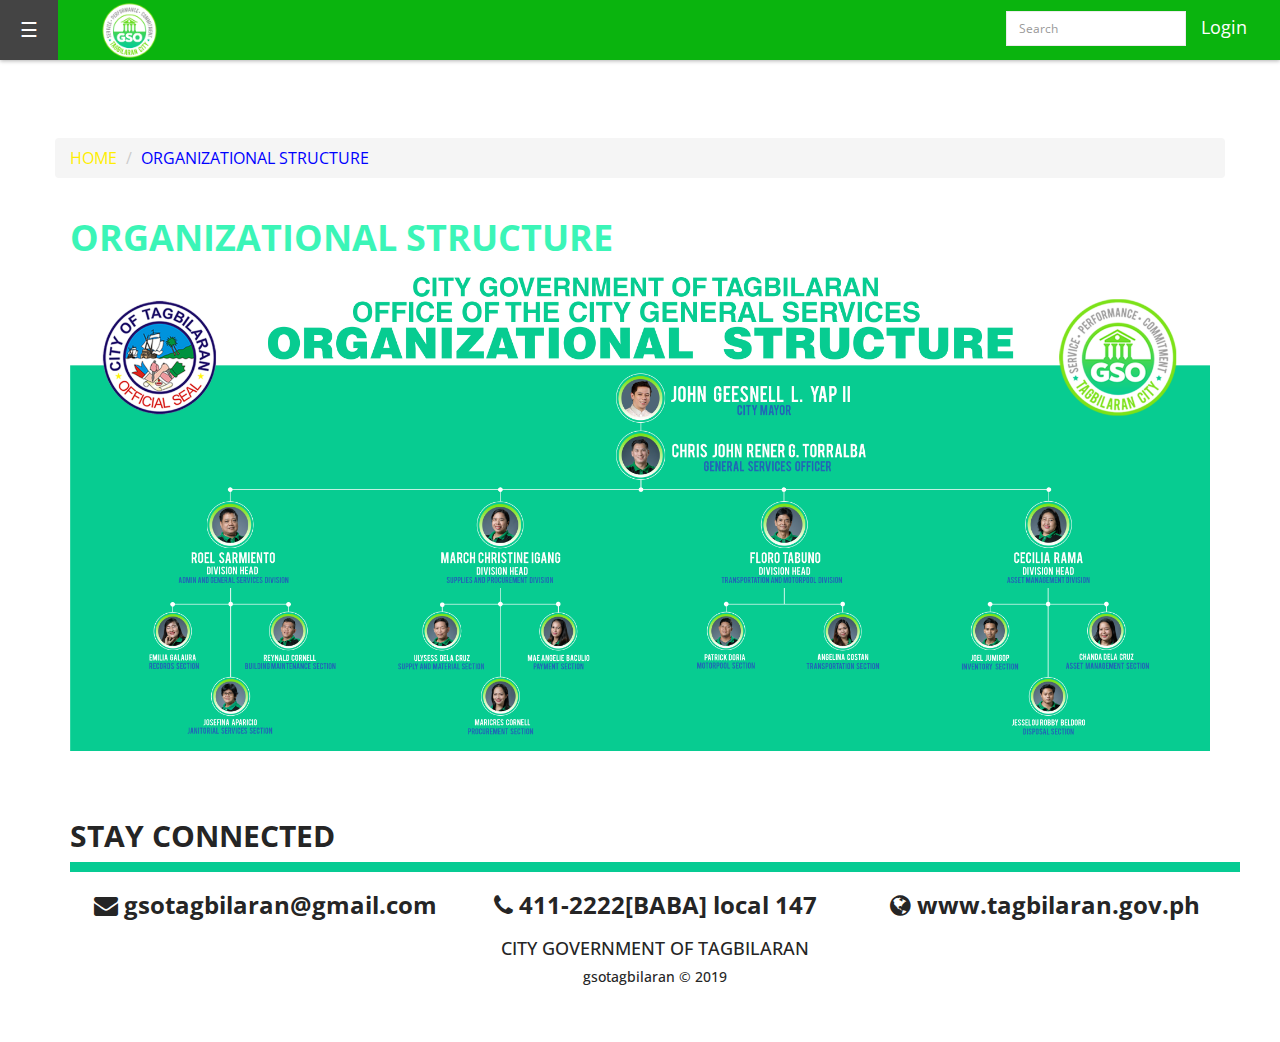
<file: gso-tagbilaran v-1.2/organizational.html>
<!DOCTYPE html>
<!--[if lt IE 7]>      <html lang="en" class="no-js lt-ie9 lt-ie8 lt-ie7"> <![endif]-->
<!--[if IE 7]>         <html lang="en" class="no-js lt-ie9 lt-ie8"> <![endif]-->
<!--[if IE 8]>         <html lang="en" class="no-js lt-ie9"> <![endif]-->
<!--[if gt IE 8]><!--> <html lang="en" class="no-js"> <!--<![endif]-->
    <head>
    	<!--Favicon-->
	    <link rel="apple-touch-icon" sizes="57x57" href="icon/apple-icon-57x57.png">
		<link rel="apple-touch-icon" sizes="60x60" href="icon/apple-icon-60x60.png">
		<link rel="apple-touch-icon" sizes="72x72" href="icon/apple-icon-72x72.png">
		<link rel="apple-touch-icon" sizes="76x76" href="icon/apple-icon-76x76.png">
		<link rel="apple-touch-icon" sizes="114x114" href="icon/apple-icon-114x114.png">
		<link rel="apple-touch-icon" sizes="120x120" href="icon/apple-icon-120x120.png">
		<link rel="apple-touch-icon" sizes="144x144" href="icon/apple-icon-144x144.png">
		<link rel="apple-touch-icon" sizes="152x152" href="icon/apple-icon-152x152.png">
		<link rel="apple-touch-icon" sizes="180x180" href="icon/apple-icon-180x180.png">
		<link rel="icon" type="image/png" sizes="192x192"  href="icon/android-icon-192x192.png">
		<link rel="icon" type="image/png" sizes="32x32" href="icon/favicon-32x32.png">
		<link rel="icon" type="image/png" sizes="96x96" href="icon/favicon-96x96.png">
		<link rel="icon" type="image/png" sizes="16x16" href="icon/favicon-16x16.png">
		<link rel="manifest" href="icon/manifest.json">
		<meta name="msapplication-TileColor" content="#ffffff">
		<meta name="msapplication-TileImage" content="/ms-icon-144x144.png">
		<meta name="theme-color" content="#ffffff">
		<!--Favicon-->
    	<!-- meta character set -->
        <meta charset="utf-8">
		<!-- Always force latest IE rendering engine or request Chrome Frame -->
        <meta http-equiv="X-UA-Compatible" content="IE=edge,chrome=1">
        <title>GSO</title>		
		<!-- Meta Description -->
        <meta name="description" content="Blue One Page Creative HTML5 Template">
        <meta name="keywords" content="one page, single page, onepage, responsive, parallax, creative, business, html5, css3, css3 animation">
        <meta name="author" content="Muhammad Morshed">
		<!-- Mobile Specific Meta -->
        <meta name="viewport" content="width=device-width, initial-scale=1">
		<!-- CSS
		================================================== -->
		<link rel="shortcut icon" href="img/icons/gso.ico">
		<link href='http://fonts.googleapis.com/css?family=Open+Sans:400,300,700' rel='stylesheet' type='text/css'>
		<!-- Fontawesome Icon font -->
        <link rel="stylesheet" href="css/font-awesome.min.css">
		<!-- bootstrap.min -->
        <link rel="stylesheet" href="css/jquery.fancybox.css">
		<!-- bootstrap.min -->
        <link rel="stylesheet" href="css/bootstrap.min.css">
		<!-- bootstrap.min -->
        <link rel="stylesheet" href="css/owl.carousel.css">
		<!-- bootstrap.min -->
        <link rel="stylesheet" href="css/slit-slider.css">
		<!-- bootstrap.min -->
        <link rel="stylesheet" href="css/animate.css">
		<!-- Main Stylesheet -->
        <link rel="stylesheet" href="css/main.css">
		<!-- Modernizer Script for old Browsers -->
        <script src="js/modernizr-2.6.2.min.js"></script>

    </head>
	<body id="body">
	<div class="logo-holder">	
		<header id="navigation" class="navbar-inverse navbar-fixed-top add-header-width">
			<div id="mySidepanelgso" class="sidepanelgso">
				<div id="glogo" style="position: absolute; top: 1%; left: 10%;">
					<img src="img/gso_logo.png" height="55" width="55">
				</div>
			  	<a href="javascript:void(0)" class="closebtn" onclick="closeNav()">×</a>
				<a href="index.html" class="toggle-menu-bg">HOME</a>
				<a href="https://tagbilaran.gov.ph/mission-vision/" class="toggle-menu-bg">TAGBILARAN CITY MISSION, VISION, GOALS</a>
			  	<a href="organizational.html" class="toggle-menu-bg">ORGANIZATIONAL CHART</a>
			  	<a href="http://gsotagbilaran.com/login#/" class="toggle-menu-bg">E-PROCUREMENT</a>
			  	<a href="divisions.html" class="toggle-menu-bg">CGSO DIVISIONS</a>
			  	<a href="https://tagbilaran.gov.ph/bid-bulletin/" class="toggle-menu-bg">BIDS AND AWARDS COMMITTEE</a>
			  	<a href="contact.html" class="toggle-menu-bg">CONTACTS</a>
			</div>
			<button class="openbtngso" onclick="openNav()">☰</button> 
			<button class="gso-login"><a href="http://gsotagbilaran.com/login#/" style="color:white">Login </a></button>
			<button class="gso-search">
				<input class="form-control form-control-sm mr-3 w-75" type="text" id="myInput"  placeholder="Search"
	    		aria-label="Search" class="glyphicon glyphicon-search">
	    	</button>
			<div class="glogo">
				<img src="img/gso_logo.png" height="55" width="55">
			</div>
       	</header>
	</div>
		<main class="site-content" role="main">

			<!-- GSO section -->	
			<section id="GSO">
				<div class="container" style="margin-top: 7%">
					<br><br>
					<div class="row">
						<nav aria-label="breadcrumb">
							<ol class="breadcrumb">
								<li class="breadcrumb-item"><a href="index.html">HOME</a></li>
								<li class="breadcrumb-item active" aria-current="page"style="color:blue" >ORGANIZATIONAL STRUCTURE</li>
							</ol>
						</nav>
						<div class="col-md-12 col-sm-12 col-xs-12">
                            <h1 style="color:#3bf5b7"><strong>ORGANIZATIONAL STRUCTURE</strong></h1>
						</div>
					</div>
				</div>
			</section>
            <!-- end of GSO section -->
            <div class="container">
                <div class="row" >
					<div class="col-md-12">
						<img src="img/ORGANIZATIONAL STRUCTURE.png" width="100%">
					</div>
            </div>
			</section>
			<br/><br/>
			<footer>
				<div class="container">
					<div class="row">
						<h2><b>STAY CONNECTED</b></h2>
						<div class="activity-line"></div>
						<div class="col-md-4 text-center">
							<h3><i class="fa fa-envelope"></i> <strong>gsotagbilaran@gmail.com</strong></h3>
						</div>
						<div class="col-md-4 text-center">
							<h3><i class="fa fa-phone"></i> <strong>411-2222[BABA] local 147</strong></h3>
						</div>
						<div class="col-md-4 text-center">
							<h3><i class="fa fa-globe"></i> <strong>www.tagbilaran.gov.ph</strong></h3>
						</div>
					</div>
					<div class="row">
						<div class="col-md-12">
							<h4 style="text-align:center">CITY GOVERNMENT OF TAGBILARAN</h4>
							<h5 style="text-align:center">gsotagbilaran © 2019</h5>
						</div>
					</div>
				</div>
			</footer>
			<br><br>
		</main>
		
		<!-- Essential jQuery Plugins
		================================================== -->
		<!-- Main jQuery -->
        <script src="js/jquery-1.11.1.min.js"></script>
		<!-- Twitter Bootstrap -->
        <script src="js/bootstrap.min.js"></script>
		<!-- Single Page Nav -->
        <!-- <script src="js/jquery.singlePageNav.min.js"></script> -->
		<!-- jquery.fancybox.pack -->
        <script src="js/jquery.fancybox.pack.js"></script>
		<!-- Google Map API -->
		<script src="http://maps.google.com/maps/api/js?sensor=false"></script>
		<!-- Owl Carousel -->
        <script src="js/owl.carousel.min.js"></script>
        <!-- jquery easing -->
        <script src="js/jquery.easing.min.js"></script>
        <!-- Fullscreen slider -->
        <script src="js/jquery.slitslider.js"></script>
        <script src="js/jquery.ba-cond.min.js"></script>
		<!-- onscroll animation -->
        <script src="js/wow.min.js"></script>
		<!-- Custom Functions -->
        <script src="js/main.js"></script>

		<script>
			//Preloader
			window.onload = function(){
			// loader on page load 
			$('.loader').fadeOut();
			}	
			function openNav() {
				document.getElementById("mySidepanelgso").style.width = "250px";
			}

			function closeNav() {
				 document.getElementById("mySidepanelgso").style.width = "0";
			}
			
			var slideIndex = 0;
			showSlides();

			function showSlides() {
			var i;
			var slides = document.getElementsByClassName("mySlides");
			var dots = document.getElementsByClassName("dot");
			for (i = 0; i < slides.length; i++) {
				slides[i].style.display = "none";  
			}
			slideIndex++;
			if (slideIndex > slides.length) {slideIndex = 1}    
			for (i = 0; i < dots.length; i++) {
				dots[i].className = dots[i].className.replace(" active", "");
			}
			slides[slideIndex-1].style.display = "block";  
			dots[slideIndex-1].className += " active";
			setTimeout(showSlides, 2000);
			}	


			function myFunction() {
			    var input, filter, ul, li, a, i, txtValue;
			    input = document.getElementById("myInput");
			    filter = input.value.toUpperCase();
			    ul = document.getElementById("myUL");
			    li = ul.getElementsByTagName("li");
			    for (i = 0; i < li.length; i++) {
			        a = li[i].getElementsByTagName("a")[0];
			        txtValue = a.textContent || a.innerText;
			        if (txtValue.toUpperCase().indexOf(filter) > -1) {
			            li[i].style.display = "";
			        } else {
			            li[i].style.display = "none";
			        }
			    }
			}		
		</script>
    </body>
</html>
</file>
<file: gso-tagbilaran v-1.2/css/slit-slider.css>
.sl-slide, .sl-slides-wrapper, .sl-slide-inner {
	position: absolute;
	width: 100%;
	height: 100%;
	top: 0;
	left: 0;
}

.sl-slider-wrapper {
	width: 100%;
	height: 600px;
	overflow: hidden;
	position: relative;
}

.greenfilter {
	position: absolute;
	top: 0px;
	left: 0px;
	
	height: 90%;
	width: 100%;
}

.bg-img {
	background-position: center center;
	background-repeat: no-repeat;
	background-size: cover;
	height: 90%;
	width: 100%;
}

/* Custom navigation arrows */

.nav-arrows span {
	position: absolute;
	z-index: 2000;
	top: 50%;
	width: 40px;
	height: 40px;
	border: 8px solid #ddd;
	border: 8px solid rgba(150,150,150,0.4);
	text-indent: -90000px;
	margin-top: -40px;
	cursor: pointer;
	
	-webkit-transform: rotate(45deg);
	-moz-transform: rotate(45deg);
	-o-transform: rotate(45deg);
	-ms-transform: rotate(45deg);
	transform: rotate(45deg);
}

.nav-arrows span:hover {
	border-color: rgba(150,150,150,0.9);
}

.nav-arrows span.nav-arrow-prev {
	left: 5%;
	border-right: none;
	border-top: none;
}

.nav-arrows span.nav-arrow-next {
	right: 5%;
	border-left: none;
	border-bottom: none;
}

#nav-arrows > a {
  border: 1px solid #fff;
  color: #fff;
  display: block;
  height: 60px;
  line-height: 76px;
  position: absolute;
  text-align: center;
  top: 50%;
  width: 60px;
  z-index: 20;
  margin-top: -30px;

    -webkit-transition: all 0.5s ease 0s;
       -moz-transition: all 0.5s ease 0s;
        -ms-transition: all 0.5s ease 0s;
         -o-transition: all 0.5s ease 0s;
            transition: all 0.5s ease 0s;
}

#nav-arrows > a.sl-prev {
	left: 50px;
}

#nav-arrows > a.sl-next {
	right: 50px;
}

#nav-arrows > a.sl-next:hover {
	background-color: #009EE3;
	border-color: #009EE3;
	color: #fff;
}

/* Custom navigation dots */

.nav-dots {
	text-align: center;
	position: absolute;
	bottom: 2%;
	height: 30px;
	width: 100%;
	left: 0;
	z-index: 1000;
}

.nav-dots span {
	display: inline-block;
	position: relative;
	width: 16px;
	height: 16px;
	border-radius: 50%;
	margin: 3px;
	background: #ddd;
	background: rgba(150,150,150,0.4);
	cursor: pointer;
	box-shadow: 
		0 1px 1px rgba(255,255,255,0.4), 
		inset 0 1px 1px rgba(0,0,0,0.1);
}

.nav-dots span {
	background: rgba(150,150,150,0.1);
	margin: 6px;
	-webkit-transition: all 0.2s;
	-moz-transition: all 0.2s;
	-ms-transition: all 0.2s;
	-o-transition: all 0.2s;
	transition: all 0.2s;
	box-shadow: 
		0 1px 1px rgba(255,255,255,0.4), 
		inset 0 1px 1px rgba(0,0,0,0.1),
		0 0 0 2px rgba(255,255,255,0.5);
}

.nav-dots span.nav-dot-current,
.nav-dots span:hover {
	box-shadow: 
		0 1px 1px rgba(255,255,255,0.4), 
		inset 0 1px 1px rgba(0,0,0,0.1),
		0 0 0 5px rgba(255,255,255,0.5);
}

.nav-dots span.nav-dot-current:after {
	content: "";
	position: absolute;
	width: 10px;
	height: 10px;
	top: 3px;
	left: 3px;
	border-radius: 50%;
	background: rgba(255,255,255,0.8);
}

.bg-img-1 {
	background-image: url(../img/albums/slider134.jpg);
}
.bg-img-2 {
	background-image: url(../img/slider/slider2.jpg);
}
.bg-img-3 {
	background-image: url(../img/slider/slider3.jpg);
}
.bg-img-4 {
	background-image: url(../img/slider/slider4.jpg);
}
.bg-img-5 {
	background-image: url(../img/slider/slider5.jpg);
}
.bg-img-6 {
	background-image: url(../img/slider/slider6.jpg);
}
.bg-img-7 {
	background-image: url(../img/slider/slider7.jpg);
}
.bg-img-8 {
	background-image: url(../img/slider/slider8.jpg);
}
.bg-img-9 {
	background-image: url(../img/slider/slider9.jpg);
}


/* Animations for content elements */

.sl-trans-elems .caption-content h2 {
	-webkit-animation: moveUp 1s ease-in-out both;
	-moz-animation: moveUp 1s ease-in-out both;
	-o-animation: moveUp 1s ease-in-out both;
	-ms-animation: moveUp 1s ease-in-out both;
	animation: moveUp 1s ease-in-out both;
}
.sl-trans-elems .caption-content span,
.sl-trans-elems .caption-content a {
	-webkit-animation: fadeIn 0.5s linear 0.5s both;
	-moz-animation: fadeIn 0.5s linear 0.5s both;
	-o-animation: fadeIn 0.5s linear 0.5s both;
	-ms-animation: fadeIn 0.5s linear 0.5s both;
	animation: fadeIn 0.5s linear 0.5s both;
}

.sl-trans-back-elems .caption-content h2 {
	-webkit-animation: fadeOut 1s ease-in-out both;
	-moz-animation: fadeOut 1s ease-in-out both;
	-o-animation: fadeOut 1s ease-in-out both;
	-ms-animation: fadeOut 1s ease-in-out both;
	animation: fadeOut 1s ease-in-out both;
}
.sl-trans-back-elems .caption-content span,,
.sl-trans-back-elems .caption-content a {
	-webkit-animation: fadeOut 1s linear both;
	-moz-animation: fadeOut 1s linear both;
	-o-animation: fadeOut 1s linear both;
	-ms-animation: fadeOut 1s linear both;
	animation: fadeOut 1s linear both;
}

@-webkit-keyframes moveUp{
	0% {-webkit-transform: translateY(40px);}
	100% {-webkit-transform: translateY(0px);}
}
@-moz-keyframes moveUp{
	0% {-moz-transform: translateY(40px);}
	100% {-moz-transform: translateY(0px);}
}
@-o-keyframes moveUp{
	0% {-o-transform: translateY(40px);}
	100% {-o-transform: translateY(0px);}
}
@-ms-keyframes moveUp{
	0% {-ms-transform: translateY(40px);}
	100% {-ms-transform: translateY(0px);}
}
@keyframes moveUp{
	0% {transform: translateY(40px);}
	100% {transform: translateY(0px);}
}

@-webkit-keyframes fadeIn{
	0% {opacity: 0;}
	100% {opacity: 1;}
}
@-moz-keyframes fadeIn{
	0% {opacity: 0;}
	100% {opacity: 1;}
}
@-o-keyframes fadeIn{
	0% {opacity: 0;}
	100% {opacity: 1;}
}
@-ms-keyframes fadeIn{
	0% {opacity: 0;}
	100% {opacity: 1;}
}
@keyframes fadeIn{
	0% {opacity: 0;}
	100% {opacity: 1;}
}

@-webkit-keyframes fadeOut{
	0% {opacity: 1;}
	100% {opacity: 0;}
}
@-moz-keyframes fadeOut{
	0% {opacity: 1;}
	100% {opacity: 0;}
}
@-o-keyframes fadeOut{
	0% {opacity: 1;}
	100% {opacity: 0;}
}
@-ms-keyframes fadeOut{
	0% {opacity: 1;}
	100% {opacity: 0;}
}
@keyframes fadeOut{
	0% {opacity: 1;}
	100% {opacity: 0;}
}
</file>
<file: gso-tagbilaran v-1.2/css/main.css>
/**
*
* ---------------------------------------------------------------------------
*
* Template : Blue - A One-Page HTML Portfolio/Business Template
* Author : Muhammad Morshd
* Author URI : http://morsheds.com
*
* --------------------------------------------------------------------------- 
*
*/


/* =================================== */


/*	Custom Fonts 
/* =================================== */

@font-face {
    font-family: lora;
    src: url(https://www.fontsquirrel.com/fonts/lora.woff);
}


/* =================================== */


/*	Basic Style 
/* =================================== */

body {
    background-color: #fff;
    font-family: 'Open Sans', sans-serif;
    line-height: 24px;
    font-size: 16px;
    color: #818181;
}

figure,
p,
address {
    margin: 0;
}

p {
    line-height: 25px;
}

iframe {
    border: 0;
}

a {
    -webkit-transition: all 0.3s ease-out 0s;
    -moz-transition: all 0.3s ease-out 0s;
    -ms-transition: all 0.3s ease-out 0s;
    -o-transition: all 0.3s ease-out 0s;
    transition: all 0.3s ease-out 0s;
}

a,
a:hover,
a:focus,
.btn:focus {
    text-decoration: none;
    outline: none;
}

h1,
h2,
h3,
h4,
h5,
h6,
.h1,
.h2,
.h3,
.h4,
.h5,
.h6 {
    font-family: 'Open Sans', sans-serif;
    color: #252525;
}

main>section-news {
    padding: 0px 0;
}

.btn {
    border-radius: 0;
    border: 0;
    position: relative;
    text-transform: uppercase;
}

.btn-blue {
    background-color: #38c072;
    box-shadow: 0 -2px 0 rgba(0, 0, 0, 0.15) inset;
    padding: 15px 55px;
    color: #fff;
}

.btn-border {
    border: 2px solid #fff;
    color: #fff;
    padding: 12px 35px;
}

.bg-blue {
    background-color: #38c072;
}


/* Sweep To Right */

.btn-effect {
    vertical-align: middle;
    box-shadow: 0 0 1px rgba(0, 0, 0, 0);
    position: relative;
    display: inline-block;
    -webkit-transform: translateZ(0);
    -moz-transform: translateZ(0);
    -ms-transform: translateZ(0);
    -o-transform: translateZ(0);
    transform: translateZ(0);
    -webkit-backface-visibility: hidden;
    -moz-backface-visibility: hidden;
    backface-visibility: hidden;
    -webkit-transition-property: color;
    -moz-transition-property: color;
    -ms-transition-property: color;
    transition-property: color;
    -webkit-transition-duration: 0.3s;
    -moz-transition-duration: 0.3s;
    -ms-transition-duration: 0.3s;
    transition-duration: 0.3s;
    -moz-osx-font-smoothing: grayscale;
}

.btn-effect:before {
    content: "";
    position: absolute;
    z-index: -1;
    top: 0;
    left: 0;
    right: 0;
    bottom: 0;
    background: #fff;
    -webkit-transform: scaleX(0);
    -moz-transform: scaleX(0);
    -ms-transform: scaleX(0);
    transform: scaleX(0);
    -webkit-transform-origin: 0 50%;
    -moz-transform-origin: 0 50%;
    -ms-transform-origin: 0 50%;
    transform-origin: 0 50%;
    -webkit-transition-property: transform;
    -moz-transition-property: transform;
    -ms-transition-property: transform;
    transition-property: transform;
    -webkit-transition-duration: 0.3s;
    -moz-transition-duration: 0.3s;
    -ms-transition-duration: 0.3s;
    transition-duration: 0.3s;
    -webkit-transition-timing-function: ease-out;
    -moz-transition-timing-function: ease-out;
    -ms-transition-timing-function: ease-out;
    transition-timing-function: ease-out;
}

.btn-effect:hover,
.btn-effect:focus,
.btn-effect:active {
    color: #009EE3;
}

.btn-effect:hover:before,
.btn-effect:focus:before,
.btn-effect:active:before {
    -webkit-transform: scaleX(1);
    -moz-transform: scaleX(1);
    -ms-transform: scaleX(1);
    transform: scaleX(1);
}

.sec-title {
    margin-bottom: 50px;
}

.sec-title.white {
    color: #fff;
}

.sec-title h2 {
    font-size: 36px;
    margin: 0 0 30px;
    padding-bottom: 30px;
    position: relative;
    text-transform: uppercase;
}

.sec-title.white h2 {
    color: #fff;
}

.sec-title h2:after {
    border-bottom: 1px solid #009ee3;
    content: "";
    display: block;
    left: 45%;
    bottom: 0;
    position: absolute;
    width: 115px;
}

.sec-title.white h2:after {
    border-bottom: 1px solid #fff;
}

.parallax {
    background-attachment: fixed;
    background-position: center top;
    background-repeat: no-repeat;
    background-size: cover;
}


/**
/*	Scribbly line
/* ==========================================*/

.holder {
    /* Clip edges, as some of the lines don't terminate nicely. */
    overflow: hidden;
    position: relative;
    width: 645px;
    height: 50px;
}

.ellipse {
    position: absolute;
    background: radial-gradient(ellipse, transparent, transparent 7px, grey 7px, grey 10px, transparent 11px);
    background-size: 36px 40px;
    width: 645px;
    height: 20px;
}

.ellipse2 {
    top: 17px;
    left: 18px;
    background-position: 0px -20px;
}


/**
/*	Preloader
/* ==========================================*/

#preloader {
    background-color: #fff;
    position: fixed;
    width: 100%;
    height: 100%;
    z-index: 9999;
}


/*Battery*/

.loder-box {
    background-color: rgba(0, 0, 0, 0.02);
    border-radius: 1px;
    height: 100px;
    left: 50%;
    margin-left: -64px;
    margin-top: -50px;
    position: absolute;
    top: 50%;
    width: 128px;
}

.battery {
    width: 60px;
    height: 25px;
    top: 35%;
    border: 1px #2E2E2E solid;
    border-radius: 2px;
    position: relative;
    -webkit-animation: charge 5s linear infinite;
    -moz-animation: charge 5s linear infinite;
    animation: charge 5s linear infinite;
    margin: 0 auto;
}

.battery:after {
    background-color: #2E2E2E;
    border-radius: 0 1px 1px 0;
    content: "";
    height: 10px;
    position: absolute;
    right: -5px;
    top: 7px;
    width: 3px;
}

@-webkit-keyframes charge {
    0% {
        box-shadow: inset 0px 0px 0px #2E2E2E;
    }
    100% {
        box-shadow: inset 60px 0px 0px #2E2E2E;
    }
}

@-moz-keyframes charge {
    0% {
        box-shadow: inset 0px 0px 0px #2E2E2E;
    }
    100% {
        box-shadow: inset 60px 0px 0px #2E2E2E;
    }
}

@keyframes charge {
    0% {
        box-shadow: inset 0px 0px 0px #2E2E2E;
    }
    100% {
        box-shadow: inset 60px 0px 0px #2E2E2E;
    }
}


/**
/*	Header
/* ==========================================*/

#navigation {
    -webkit-transition: all 0.8s ease 0s;
    -moz-transition: all 0.8s ease 0s;
    -ms-transition: all 0.8s ease 0s;
    -o-transition: all 0.8s ease 0s;
    transition: all 0.8s ease 0s;
    background-color: #0ab40e;
    box-shadow: 0 1px 4px rgba(0, 0, 0, 0.3);
    padding: 0px 0;
}

#navigation.animated-header {
    /*    padding: 20px 0;*/
}

h1.navbar-brand {
    font-size: 20px;
    font-weight: 700;
    margin: 0;
    text-transform: uppercase;
}

.navbar-inverse .navbar-nav>li>a {
    color: #fff;
    font-size: 15px;
    text-transform: uppercase;
}


/*=================================================================
	Home Slider
==================================================================*/

#home-slider {
    position: relative;
    padding: 0;
}

.sl-slider-wrapper {
    width: 100%;
    margin: 0 auto;
    position: relative;
    overflow: hidden;
}

.sl-slider {
    position: absolute;
    top: 0;
    left: 0;
}


/* Slide wrapper and slides */

.sl-slide,
.sl-slides-wrapper,
.sl-slide-inner {
    position: absolute;
    width: 100%;
    height: 100%;
    top: 0;
    left: 0;
}

.sl-slide {
    z-index: 1;
}

.slide-caption {
    color: #fff;
    display: table;
    height: 100%;
    left: 0;
    min-height: 100%;
    position: absolute;
    text-align: center;
    top: 0;
    width: 100%;
    z-index: 11;
}

.slide-caption .caption-content {
    vertical-align: middle;
    display: table-cell;
}

.caption-content h2 {
    color: #fff;
    font-size: 76px;
    font-weight: 400;
    margin-bottom: 289px;
    line-height: 62px;
    text-transform: uppercase;
}

.caption-content>span {
    display: block;
    font-size: 24px;
    margin-bottom: 45px;
    text-transform: capitalize;
}

.caption-content p {
    font-size: 29px;
    margin-bottom: 65px;
}


/* The duplicate parts/slices */

.sl-content-slice {
    overflow: hidden;
    position: absolute;
    -webkit-box-sizing: content-box;
    -moz-box-sizing: content-box;
    box-sizing: content-box;
    background: #fff;
    -webkit-backface-visibility: hidden;
    -moz-backface-visibility: hidden;
    -o-backface-visibility: hidden;
    -ms-backface-visibility: hidden;
    backface-visibility: hidden;
    opacity: 1;
}


/* Horizontal slice */

.sl-slide-horizontal .sl-content-slice {
    width: 100%;
    height: 50%;
    left: -200px;
    -webkit-transform: translateY(0%) scale(1);
    -moz-transform: translateY(0%) scale(1);
    -o-transform: translateY(0%) scale(1);
    -ms-transform: translateY(0%) scale(1);
    transform: translateY(0%) scale(1);
}

.sl-slide-horizontal .sl-content-slice:first-child {
    top: -200px;
    padding: 200px 200px 0px 200px;
}

.sl-slide-horizontal .sl-content-slice:nth-child(2) {
    top: 50%;
    padding: 0px 200px 200px 200px;
}


/* Vertical slice */

.sl-slide-vertical .sl-content-slice {
    width: 50%;
    height: 100%;
    top: -200px;
    -webkit-transform: translateX(0%) scale(1);
    -moz-transform: translateX(0%) scale(1);
    -o-transform: translateX(0%) scale(1);
    -ms-transform: translateX(0%) scale(1);
    transform: translateX(0%) scale(1);
}

.sl-slide-vertical .sl-content-slice:first-child {
    left: -200px;
    padding: 200px 0px 200px 200px;
}

.sl-slide-vertical .sl-content-slice:nth-child(2) {
    left: 50%;
    padding: 200px 200px 200px 0px;
}


/* Content wrapper */


/* Width and height is set dynamically */

.sl-content-wrapper {
    position: absolute;
}

.sl-content {
    width: 100%;
    height: 100%;
}


/* Default styles for background colors

.btn-effect:after {
    width: 0%;
    height: 100%;
    top: 0;
    left: 0;
    background: #fff;
    content: "";
    position: absolute;
    z-index: -1;

    -webkit-transition: all 0.3s ease-out 0s;
       -moz-transition: all 0.3s ease-out 0s;
        -ms-transition: all 0.3s ease-out 0s;
         -o-transition: all 0.3s ease-out 0s;
            transition: all 0.3s ease-out 0s;
}

.btn-effect:hover,
.btn-effect:active {
    color: #0e83cd;
}

.btn-effect:hover:after,
.btn-effect:active:after {
    width: 100%;
} */


/* Project laughtbox setup */

.fancybox-item.fancybox-close {
    background: url("../img/icons/close.png") no-repeat scroll 0 0 transparent;
    height: 50px;
    right: 0;
    top: 0;
    width: 50px;
}

.fancybox-next span {
    background: url("../img/right.png") no-repeat scroll center center #009ee3;
    height: 50px;
    width: 50px;
    right: 0;
}

.fancybox-prev span {
    background: url("../img/left.png") no-repeat scroll center center #009ee3;
    height: 50px;
    width: 50px;
    left: 0;
}


/*=================================================================
	About
==================================================================*/

#about {
    background-color: #38c072;
    color: #fff;
}

#about h3 {
    color: #fff;
    margin: 0 0 35px;
    text-transform: uppercase;
}

#about .welcome-block h3 {
    margin: 0 0 65px;
}

#about .welcome-block img {
    border: 3px solid #fff;
    border-radius: 50%;
    margin-right: 35px;
    max-width: 100px;
}

#about .message-body {
    font-size: 13px;
    line-height: 20px;
    margin-bottom: 70px;
}

.owl-buttons {
    border: 2px solid #fff;
    display: inline-block;
    float: right;
    padding: 1px 8px 5px;
}

.owl-buttons>div {
    display: inline-block;
    padding: 0 5px;
}

.welcome-message {
    padding: 0 50px;
}

.welcome-message img {
    display: block;
    height: auto;
    max-width: 100px;
    float: left;
}

.welcome-message p {
    font-size: 13px;
    margin-left: 135px;
}


/*=================================================================
	Services
==================================================================*/

.service-icon {
    border: 3px solid transparent;
    display: inline-block;
    height: 85px;
    width: 85px;
    line-height: 101px;
    -webkit-transform: rotate(47deg);
    -moz-transform: rotate(47deg);
    -ms-transform: rotate(47deg);
    -o-transform: rotate(47deg);
    transform: rotate(47deg);
    -webkit-transition: all 0.3s ease 0s;
    -moz-transition: all 0.3s ease 0s;
    -ms-transition: all 0.3s ease 0s;
    -o-transition: all 0.3s ease 0s;
    transition: all 0.3s ease 0s;
}

.service-item:hover .service-icon {
    border: 3px solid #009ee3;
    margin-bottom: 20px;
    color: #009ee3;
}

.service-icon i {
    -webkit-transform: rotate(-48deg);
    -moz-transform: rotate(-48deg);
    -ms-transform: rotate(-48deg);
    -o-transform: rotate(-48deg);
    transform: rotate(-48deg);
}

.service-item h3 {
    font-size: 20px;
    text-transform: uppercase;
}


/*=================================================================
	Portfolio
==================================================================*/

.project-wrapper {
    margin: 0;
    padding: 0;
    list-style: none;
    text-align: center;
    margin-left: 10px
}

.project-wrapper li {
    display: inline-block;
}

.portfolio-item {
    cursor: pointer;
    margin: 0 1% 1% 0;
    overflow: hidden;
    position: relative;
    width: 100%;
}

figcaption.mask {
    background-color: rgba(54, 55, 50, 0.79);
    bottom: -126px;
    color: #fff;
    padding: 25px;
    position: absolute;
    width: 100%;
    text-align: left;
    -webkit-transition: all 0.4s ease 0s;
    -moz-transition: all 0.4s ease 0s;
    -ms-transition: all 0.4s ease 0s;
    -o-transition: all 0.4s ease 0s;
    transition: all 0.4s ease 0s;
}

.portfolio-item:hover figcaption.mask {
    bottom: 0;
}

figcaption.mask h3 {
    margin: 0;
    color: #fff;
}

ul.external {
    list-style: outside none none;
    margin: 0;
    padding: 0;
    position: absolute;
    right: 0;
    top: -47px;
    -webkit-transition: all 0.4s ease 0s;
    -moz-transition: all 0.4s ease 0s;
    -ms-transition: all 0.4s ease 0s;
    -o-transition: all 0.4s ease 0s;
    transition: all 0.4s ease 0s;
}

ul.external li {
    display: inline-block;
}

ul.external li a {
    background-color: rgba(255, 255, 255, 0.9);
    color: #818181;
    display: block;
    padding: 10px 18px 13px;
    -webkit-transition: all 0.5s ease 0s;
    -moz-transition: all 0.5s ease 0s;
    -ms-transition: all 0.5s ease 0s;
    -o-transition: all 0.5s ease 0s;
    transition: all 0.5s ease 0s;
}

ul.external li a:hover {
    background-color: #009EE3;
    color: #fff;
}

.portfolio-item:hover ul.external {
    top: 0;
}

.fancybox-skin {
    border-radius: 0;
}

.fancybox-title.fancybox-title-inside-wrap {
    padding: 15px;
}

.fancybox-title h3 {
    margin: 0 0 15px;
}

.fancybox-title p {
    color: #818181;
    font-size: 16px;
    line-height: 22px;
}

.fancybox-title-inside-wrap {
    padding-top: 0;
}


/*=================================================================
	Testimonials
==================================================================*/

#testimonials {
    background-image: url(../img/parallax/testimonial.jpg);
    padding: 0;
    color: #fff;
}

#testimonials .sec-title h2:after {
    border-bottom: 1px solid #fff;
}

#testimonials .overlay {
    background-color: rgba(15, 155, 224, 0.78);
    padding: 70px 0 40px;
}

.testimonial-item {
    margin: 0 auto;
    padding-bottom: 50px;
    width: 64%;
}

.testimonial-item img {
    border: 3px solid #fff;
    border-radius: 50%;
    display: inline-block;
    height: auto;
    max-width: 100px;
}

.testimonial-item>div {
    line-height: 30px;
    position: relative;
}

.testimonial-item>div:before {
    background-image: url("../img/icons/quotes.png");
    background-repeat: no-repeat;
    bottom: 127px;
    height: 33px;
    left: -35px;
    position: absolute;
    width: 45px;
}

.testimonial-item>div:after {
    background-image: url("../img/icons/quotes.png");
    background-position: -58px 0;
    background-repeat: no-repeat;
    bottom: -50px;
    height: 33px;
    position: absolute;
    right: 0;
    width: 45px;
}

.testimonial-item>div>span {
    display: inline-block;
    font-weight: 700;
    margin: 40px 0 30px;
    text-transform: uppercase;
}

#testimonials .owl-controls.clickable {
    margin-top: 20px;
    text-align: center;
}

#testimonials .owl-buttons {
    border: 2px solid #fff;
    float: inherit;
}

#testimonials .owl-prev:hover,
#testimonials .owl-next:hover {
    color: #fff;
}

.price-table {
    border: 1px solid #e3e3e3;
}

.price-table.featured {
    -webkit-box-shadow: 0 4px 5px rgba(0, 0, 0, 0.19);
    -moz-box-shadow: 0 4px 5px rgba(0, 0, 0, 0.19);
    box-shadow: 0 4px 5px rgba(0, 0, 0, 0.19);
}

.price-table>span {
    color: #252525;
    display: block;
    font-size: 24px;
    padding: 30px 0;
    text-transform: uppercase;
}

.price-table .value {
    background-color: #f8f8f8;
    color: #727272;
    padding: 20px 0;
    -webkit-transition: all 0.7s ease 0s;
    -moz-transition: all 0.7s ease 0s;
    -ms-transition: all 0.7s ease 0s;
    -o-transition: all 0.7s ease 0s;
    transition: all 0.7s ease 0s;
}

.price-table.featured .value {
    background-color: #009EE3;
    color: #fff;
}

.price-table .value span {
    display: inline-block;
}

.price-table .value span:first-child {
    font-size: 32px;
    line-height: 32px;
}

.price-table .value span:nth-child(2) {
    font-size: 65px;
    line-height: 65px;
    margin-bottom: 25px;
}

.price-table .value span:last-child {
    font-size: 16px;
}

.price-table ul {
    margin: 0;
    padding: 0;
    list-style: none;
    text-align: center;
}

.price-table ul li {
    border-top: 1px solid #e3e3e3;
    display: block;
    padding: 25px 0;
    -webkit-transition: all 0.7s ease 0s;
    -moz-transition: all 0.7s ease 0s;
    -ms-transition: all 0.7s ease 0s;
    -o-transition: all 0.7s ease 0s;
    transition: all 0.7s ease 0s;
}

.price-table ul li a {
    display: block;
    text-transform: uppercase;
}

.price-table.featured ul li:last-child,
.price-table ul li:last-child:hover {
    background-color: #009EE3;
}

.price-table.featured ul li:last-child a,
.price-table ul li:last-child:hover a {
    color: #fff;
}


/*=================================================================
	Price
==================================================================*/

#social {
    background-image: url(../img/slider/banner.jpg);
    padding: 0;
}

#social .overlay {
    background: url("../img/slide_bg.png") repeat scroll 0 0 transparent;
    padding: 100px 0 120px;
}

.social-button {
    margin: 0;
    padding: 0;
    list-style: none;
    text-align: center;
}

.social-button li {
    display: inline-block;
}

.social-button li:nth-child(2) {
    margin: 0 75px;
}

.social-button li a {
    border: 2px solid #fff;
    border-radius: 50%;
    color: #fff;
    display: block;
    height: 90px;
    line-height: 96px;
    width: 90px;
    -webkit-transition: all 0.2s ease 0s;
    -moz-transition: all 0.2s ease 0s;
    -ms-transition: all 0.2s ease 0s;
    -o-transition: all 0.2s ease 0s;
    transition: all 0.2s ease 0s;
}

.social-button li a:hover {
    color: #008ECC;
    border: 2px solid #008ECC;
}


/*=================================================================
	Contact
==================================================================*/

.input-field {
    margin-bottom: 10px;
}

.album-title {
    text-align: center;
    color: #256ad1;
    font-size: 26px;
    margin-top: 12px;
    margin-bottom: 12px;
}

.title {
    text-align: center;
    color: #256ad1;
    font-size: 35px;
    margin-top: 12px;
    margin-bottom: 12px;
}

.loader {
    position: fixed;
    left: 0px;
    top: 0px;
    width: 100%;
    height: 100%;
    z-index: 9999;
    background-color: white;
    background: url('img/alt_preloader.gif') 50% 50% no-repeat rgb(249, 249, 249);
}

.loader img {
    position: relative;
    left: 40%;
    top: 40%;
}

.form-control {
    border: 1px solid #ececec;
    border-radius: 0;
    box-shadow: none;
    color: #818181;
    font-size: 12px;
    height: 35px;
}

textarea.form-control {
    width: 100%;
    height: 165px;
}

#submit:hover {
    color: #fff;
}

#submit:before {
    background-color: #0A85BB;
}

#submit.btn-effect:after {
    background: #2E2E2E;
}

.contact-details h3 {
    border-bottom: 1px solid #008ecc;
    font-weight: 700;
    margin-bottom: 15px;
    padding-bottom: 15px;
    text-transform: uppercase;
}

.contact-details p {
    line-height: 30px;
}

.contact-details p i {
    margin-right: 10px;
}

.contact-details span {
    display: block;
    margin-left: 24px;
}


/*============================================================
	Google Maps
==============================================================*/

#google-map {
    padding: 0;
}

#map-canvas {
    width: 100%;
    height: 300px;
}


/*===========================================================
Elmo version1.2
*/

main>section {
    /*padding: px 0;*/
}


/*===========  @media screen ===============*/

@media screen and (max-width: 500px) {
    .glogo {
        margin-left: 50px;
    }
    .respon {
        margin-left: -120px;
    }
    .asenso {
        margin-top: 80px;
    }
    body {
        /*    margin-left: 18px;
    margin-right: 18px;*/
    }
}

@media screen and (max-width: 600px) {
    .glogo {
        margin-left: 40px;
    }
    .respon {
        margin-left: -120px;
    }
    .asenso {
        margin-top: 110px;
    }
}

@media screen and (max-width: 700px) {
    .glogo {
        margin-left: 40px;
    }
    .respon {
        margin-left: -120px;
    }
    .asenso {
        margin-top: 110px;
    }
}

@media screen and (max-width: 800px) {
    .glogo {
        margin-left: 35px;
    }
    .respon {
        margin-left: -120px;
    }
    .asenso {
        margin-top: 110px;
    }
}

@media screen and (max-width: 900px) {
    .glogo {
        margin-left: 35px;
    }
    .respon {
        margin-left: -120px;
    }
    .asenso {
        margin-top: 110px;
    }
}

.glogo {
    position: absolute;
    top: 5%;
    left: 8%;
}

a.cgso-link {
    color: none;
}

.div-title {
    font-weight: 900;
    margin-left: 15px;
    color: #06CB93;
    "

}

.div-title1 {
    margin-left: 26px;
}

.div-title2 {
    margin-left: 28px;
}

.div-title-contents {
    margin-left: 11px;
}

.img-fluid {
    height: 100%;
    width: 100%;
    /*border-radius: 3%;*/
}

#tag {
    height: 500px;
}

.img-fluid2 {
    height: 264px;
    width: 100%;
    /*border-radius: 3%;*/
}

.division-title {
    color: #0ab40e;
    font-size: 20px;
}

.bg-container {
    width: 100%;
    background-color: #C8E7D0;
}

.header-container {
    width: 100%;
    background-color: #08720b;
    padding-top: 100px;
}

.header-container-service-request {
    width: 100%;
    background-color: #08720b;
    height: auto;
    padding-bottom: 30px;
}

.bottom-container {
    width: 100%;
    height: 300px;
    background-color: #08720b;
}

.bottom-container2 {
    s width: 100%;
    height: 55px;
    background-color: #C8E7D0;
}

.activity-headline {
    color: #06CB93;
}

.activity-line {
    width: 100%;
    height: 10px;
    background-color: #06CB93;
}

.time-bar {
    width: 100%;
    height: 10px;
    background-color: #06CB93;
    margin-top: 2%
}

.time-center {
    color: #06CB93;
    font-size: 98%;
}

.toggle-menu-bg {
    border-top: 2px solid;
    background-color: #0ab40e;
}

.sidepanelgso {
    width: 0;
    position: fixed;
    z-index: 1;
    height: auto;
    top: 0;
    left: 0;
    background-color: #08720b;
    overflow-x: hidden;
    transition: 0.5s;
    padding-top: 60px;
}

.sidepanelgso a {
    padding: 8px 8px 8px 32px;
    text-decoration: none;
    font-size: 15px;
    color: #f1f1f1;
    display: block;
    transition: 0.3s;
    padding: 23px;
}

.sidepanelgso a:hover {
    color: #818181;
}

.sidepanelgso .closebtn {
    position: absolute;
    top: 0;
    right: 25px;
    font-size: 36px;
}

.openbtngso {
    font-size: 20px;
    cursor: pointer;
    background-color: #0f2660;
    color: white;
    padding: 18px 20px;
    border: none;
}

.openbtngso:hover {
    background-color: #444;
}

.gso-tagbilaran-head-text {
    font-size: 12px;
    cursor: pointer;
    background-color: #0ab40e;
    color: white;
    border: none;
}

.sir-john-head-text {
    font-size: 20px;
    cursor: pointer;
    background-color: #0ab40e;
    color: white;
    padding: 10px 15px;
    border: none;
}

.logo-holder {
    /*              width: 100%;
    height: 88px;
    background: blue;*/
}

.gso-feedback {
    font-size: 12px;
    cursor: pointer;
    background-color: #0ab40e;
    color: white;
    padding: 10px 15px;
    border: none;
    float: right;
}

.padding-not-set {
    padding: unset;
}

.img-photo {
    width: 100%;
    height: 300px;
}

.gso-login {
    font-size: 18px;
    cursor: pointer;
    background-color: #0ab40e;
    color: white;
    padding: 15px 15px;
    border: none;
    float: right;
    margin-right: 18px;
}

.gso-search {
    font-size: 18px;
    cursor: pointer;
    background-color: #0ab40e;
    color: white;
    padding: 11px 0px;
    border: none;
    float: right;
}

.add-bottom {
    width: 100%;
    height: 30px;
}

.cgso-requests-text {
    margin-left: 10%;
    color: #589C1F;
}

.cgso-header-text {
    color: white;
}

cgso-header-text.dotted-text {
    color: white;
}

.stay-connected-content-left-footer {
    margin-left: -16px;
    margin-top: -19px;
    font-size: 25px;
}

.stay-connected-content-right-footer {
    margin-top: -20px;
}

.stay-connected-content-email {
    color: green;
    font-size: 20px;
}

.stay-connected-content-email-input {
    padding-top: 10px;
}

.stay-connected-subscribe {
    padding-top: 10px;
}

.input-email-design {
    border-color: green;
    width: 60%;
    height: 50px;
}

.stay-connected-subscribe-btn {
    width: 30%;
    height: 50px;
}

.welcome-color {
    color: white;
    font-size: 27px
}

.asenso {
    position: absolute;
    font-size: 200%;
    margin-top: -2%;
    margin-left: 80%;
    color: white;
}

.add-header-width {
    height: 60px;
}

.active-pink-2 input[type=text]:focus:not([readonly]) {
    border-bottom: 1px solid #f48fb1;
    box-shadow: 0 1px 0 0 #f48fb1;
}

.active-pink input[type=text] {
    border-bottom: 1px solid #f48fb1;
    box-shadow: 0 1px 0 0 #f48fb1;
}

.active-purple-2 input[type=text]:focus:not([readonly]) {
    border-bottom: 1px solid #ce93d8;
    box-shadow: 0 1px 0 0 #ce93d8;
}

.active-purple input[type=text] {
    border-bottom: 1px solid #ce93d8;
    box-shadow: 0 1px 0 0 #ce93d8;
}

.active-cyan-2 input[type=text]:focus:not([readonly]) {
    border-bottom: 1px solid #4dd0e1;
    box-shadow: 0 1px 0 0 #4dd0e1;
}


/*=
/*=========== End Elmo Version ===========*/


/*============================================================
	Footer
==============================================================*/

#footer {
    background-color: #2E2E2E;
    padding: 70px 0;
    color: #fff;
}

.footer-content {
    width: 390px;
    margin: 0 auto;
}

.footer-content>div {
    margin-bottom: 40px;
}

.footer-content>div>p:first-child {
    margin-bottom: 15px;
    text-transform: uppercase;
}

.subscribe-form {
    position: relative;
}

.subscribe.form-control {
    background-color: transparent;
    border: 1px solid #7f7f7f;
}

.subscribe.form-control:focus {
    -webkit-box-shadow: none;
    -moz-box-shadow: none;
    box-shadow: none;
}

.submit-icon {
    background-color: #7f7f7f;
    border: 0 none;
    border-radius: 0;
    color: #c1c1c1;
    padding: 13px 20px;
    position: absolute;
    overflow: hidden;
    right: 0;
    top: 0;
}

.submit-icon .fa-paper-plane {
    position: relative;
    top: 0;
    -webkit-transform: translateX(0);
    -moz-transform: translateX(0);
    -ms-transform: translateX(0);
    -o-transform: translateX(0);
    transform: translateX(0);
    -webkit-transition: all 0.3s ease 0.2s;
    -moz-transition: all 0.3s ease 0.2s;
    -ms-transition: all 0.3s ease 0.2s;
    -o-transition: all 0.3s ease 0.2s;
    transition: all 0.3s ease 0.2s;
}

.submit-icon:hover .fa-paper-plane {
    position: relative;
    top: -37px;
    -webkit-transform: translateX(30px);
    -moz-transform: translateX(30px);
    -ms-transform: translateX(30px);
    -o-transform: translateX(30px);
    transform: translateX(30px);
}

.footer-content .footer-social {
    margin: 40px 0 35px;
}

.footer-social ul {
    list-style: outside none none;
    margin: 0;
    padding: 0;
    text-align: center;
}

.footer-social ul li {
    display: inline-block;
    margin: 0 10px;
}

.footer-social ul li a {
    color: #7f7f7f;
    display: block;
    -webkit-transition: all 0.2s ease 0s;
    -moz-transition: all 0.2s ease 0s;
    -ms-transition: all 0.2s ease 0s;
    -o-transition: all 0.2s ease 0s;
    transition: all 0.2s ease 0s;
}

.footer-social ul li a:hover {
    color: #009EE3;
}

.footer-content>p {
    color: #ababab;
    font-size: 12px;
}


/*============================================================ 
	Responsive Styles
 ============================================================*/


/*============================================================
	For Small Desktop
==============================================================*/

@media (min-width: 980px) and (max-width: 1150px) {
    /*about*/
    #about .welcome-block img {
        margin-bottom: 30px;
    }
    .asenso {
        margin-top: 110px;
    }
    /* portfolio */
    figcaption.mask {
        bottom: -151px;
    }
    .testimonial-item>div:after {
        bottom: -40px;
    }
}


/*============================================================
	Tablet (Portrait) Design for a width of 768px
==============================================================*/

@media (min-width: 768px) and (max-width: 979px) {
    /* home slider  */
    .caption-content h2 {
        font-size: 40px;
    }
    .asenso {
        margin-top: 110px;
    }
    .caption-content p {
        font-size: 25px;
    }
    .caption-content strong {
        font-size: 45px;
    }
    /* about */
    .recent-works {
        margin-bottom: 50px;
    }
    .service-item {
        margin-bottom: 50px;
    }
    /* testimonial */
    .testimonial-item {
        width: 100%;
    }
    .testimonial-item {
        width: 80%;
    }
    .testimonial-item>div:after {
        bottom: -35px;
    }
    /* price */
    .price-table {
        margin-bottom: 50px;
    }
    /* contact form */
    .contact-form {
        margin-bottom: 50px;
    }
}


/*============================================================
	Mobile (Portrait) Design for a width of 320px
==============================================================*/

@media only screen and (max-width: 767px) {
    body {
        font-size: 14px;
    }
    .parallax {
        background-position: centet tip !important;
    }
    .sec-title h2 {
        font-size: 25px;
    }
    .sec-title h2:after {
        left: 30%;
    }
    .asenso {
        margin-top: 110px;
    }
    /*navigation*/
    .navbar-inverse .navbar-toggle {
        border-color: #fff;
    }
    .navbar-inverse .navbar-toggle:hover,
    .navbar-inverse .navbar-toggle:focus {
        background-color: transparent;
    }
    /* slider */
    .caption-content h2 {
        font-size: 18px;
    }
    .caption-content>span {
        font-size: 16px;
        margin-bottom: 20px;
    }
    .caption-content p {
        font-size: 16px;
        margin-bottom: 30px;
    }
    .caption-content strong {
        font-size: 22px;
    }
    /* about */
    .recent-works {
        margin-bottom: 85px;
    }
    #about h3 {
        font-size: 18px;
        margin: 0 0 35px !important;
    }
    #about .owl-buttons {
        margin-top: 20px;
    }
    #about .message-body {
        margin-bottom: 45px;
    }
    #about .welcome-block img {
        margin: 0 25px 15px 0;
    }
    /* service */
    .service-item {
        width: 100%;
    }
    /*portfolio*/
    .portfolio-item {
        margin: 0 auto 10px;
        font-size: 14px;
        width: 100%;
        height: 80%;
    }
    figcaption.mask {
        bottom: -107px;
        color: #fff;
        padding: 15px;
    }
    /* lightbox */
    .fancybox-title h3 {
        font-size: 20px;
    }
    .fancybox-title p {
        font-size: 14px;
    }
    /* testimonial */
    .testimonial-item {
        width: 95%;
    }
    .testimonial-item>div:before,
    .testimonial-item>div:after {
        background-image: none;
    }
    .testimonial-item>div>span {
        margin: 30px 0 20px;
    }
    /* price */
    .price-table {
        margin-bottom: 50px;
    }
    /* follow us */
    .social-button li:nth-child(2) {
        margin: 0 25px;
    }
    .social-button li a {
        height: 65px;
        line-height: 71px;
        width: 65px;
    }
    /* contact form */
    .contact-form {
        margin-bottom: 50px;
    }
    /* footer */
    .footer-content {
        width: 100%;
    }
    .footer-social ul li {
        margin: 0 7px;
    }
}


/*============================================================
	Mobile (Landscape) Design for a width of 480px
==============================================================*/

@media only screen and (min-width: 480px) and (max-width: 767px) {
    .sec-title h2:after {
        left: 38%;
    }
    /* home slider */
    .caption-content h2 {
        font-size: 35px;
    }
    .caption-content p {
        font-size: 25px;
    }
    .caption-content strong {
        font-size: 35px;
    }
    /*about*/
    #about .welcome-block h3 {
        margin: 0 0 35px;
    }
    /* service */
    .service-item {
        margin: 0 auto 50px;
        width: 55%;
    }
    /* portfolio */
    figcaption.mask {
        bottom: -132px;
    }
    /* testimonial */
    .testimonial-item {
        width: 80%;
    }
    .testimonial-item>div:before {
        bottom: 160px;
    }
    /* social */
    .social-button li:nth-child(2) {
        margin: 0 50px;
    }
    .social-button li a {
        height: 90px;
        line-height: 96px;
        width: 90px;
    }
    /* price */
    .price-table {
        margin-bottom: 50px;
    }
    /* contact form */
    .contact-form {
        margin-bottom: 50px;
    }
    /* footer */
    .footer-content {
        width: 380px;
    }
}


/* Icon 1 */

.animated-icon1,
.animated-icon2,
.animated-icon3 {
    width: 30px;
    height: 20px;
    position: relative;
    margin: 0px;
    -webkit-transform: rotate(0deg);
    -moz-transform: rotate(0deg);
    -o-transform: rotate(0deg);
    transform: rotate(0deg);
    -webkit-transition: .5s ease-in-out;
    -moz-transition: .5s ease-in-out;
    -o-transition: .5s ease-in-out;
    transition: .5s ease-in-out;
    cursor: pointer;
}

.animated-icon1 span,
.animated-icon2 span,
.animated-icon3 span {
    display: block;
    position: absolute;
    height: 3px;
    width: 100%;
    border-radius: 9px;
    opacity: 1;
    left: 0;
    -webkit-transform: rotate(0deg);
    -moz-transform: rotate(0deg);
    -o-transform: rotate(0deg);
    transform: rotate(0deg);
    -webkit-transition: .25s ease-in-out;
    -moz-transition: .25s ease-in-out;
    -o-transition: .25s ease-in-out;
    transition: .25s ease-in-out;
}

.animated-icon1 span {
    background: #e65100;
}

.animated-icon2 span {
    background: #e3f2fd;
}

.animated-icon3 span {
    background: #f3e5f5;
}

.animated-icon1 span:nth-child(1) {
    top: 0px;
}

.animated-icon1 span:nth-child(2) {
    top: 10px;
}

.animated-icon1 span:nth-child(3) {
    top: 20px;
}

.animated-icon1.open span:nth-child(1) {
    top: 11px;
    -webkit-transform: rotate(135deg);
    -moz-transform: rotate(135deg);
    -o-transform: rotate(135deg);
    transform: rotate(135deg);
}

.animated-icon1.open span:nth-child(2) {
    opacity: 0;
    left: -60px;
}

.animated-icon1.open span:nth-child(3) {
    top: 11px;
    -webkit-transform: rotate(-135deg);
    -moz-transform: rotate(-135deg);
    -o-transform: rotate(-135deg);
    transform: rotate(-135deg);
}


/* Icon 3*/

.animated-icon2 span:nth-child(1) {
    top: 0px;
}

.animated-icon2 span:nth-child(2),
.animated-icon2 span:nth-child(3) {
    top: 10px;
}

.animated-icon2 span:nth-child(4) {
    top: 20px;
}

.animated-icon2.open span:nth-child(1) {
    top: 11px;
    width: 0%;
    left: 50%;
}

.animated-icon2.open span:nth-child(2) {
    -webkit-transform: rotate(45deg);
    -moz-transform: rotate(45deg);
    -o-transform: rotate(45deg);
    transform: rotate(45deg);
}

.animated-icon2.open span:nth-child(3) {
    -webkit-transform: rotate(-45deg);
    -moz-transform: rotate(-45deg);
    -o-transform: rotate(-45deg);
    transform: rotate(-45deg);
}

.animated-icon2.open span:nth-child(4) {
    top: 11px;
    width: 0%;
    left: 50%;
}


/* Icon 4 */

.animated-icon3 span:nth-child(1) {
    top: 0px;
    -webkit-transform-origin: left center;
    -moz-transform-origin: left center;
    -o-transform-origin: left center;
    transform-origin: left center;
}

.animated-icon3 span:nth-child(2) {
    top: 10px;
    -webkit-transform-origin: left center;
    -moz-transform-origin: left center;
    -o-transform-origin: left center;
    transform-origin: left center;
}

.animated-icon3 span:nth-child(3) {
    top: 20px;
    -webkit-transform-origin: left center;
    -moz-transform-origin: left center;
    -o-transform-origin: left center;
    transform-origin: left center;
}

.animated-icon3.open span:nth-child(1) {
    -webkit-transform: rotate(45deg);
    -moz-transform: rotate(45deg);
    -o-transform: rotate(45deg);
    transform: rotate(45deg);
    top: 0px;
    left: 8px;
}

.animated-icon3.open span:nth-child(2) {
    width: 0%;
    opacity: 0;
}

.animated-icon3.open span:nth-child(3) {
    -webkit-transform: rotate(-45deg);
    -moz-transform: rotate(-45deg);
    -o-transform: rotate(-45deg);
    transform: rotate(-45deg);
    top: 21px;
    left: 8px;
}
</file>
